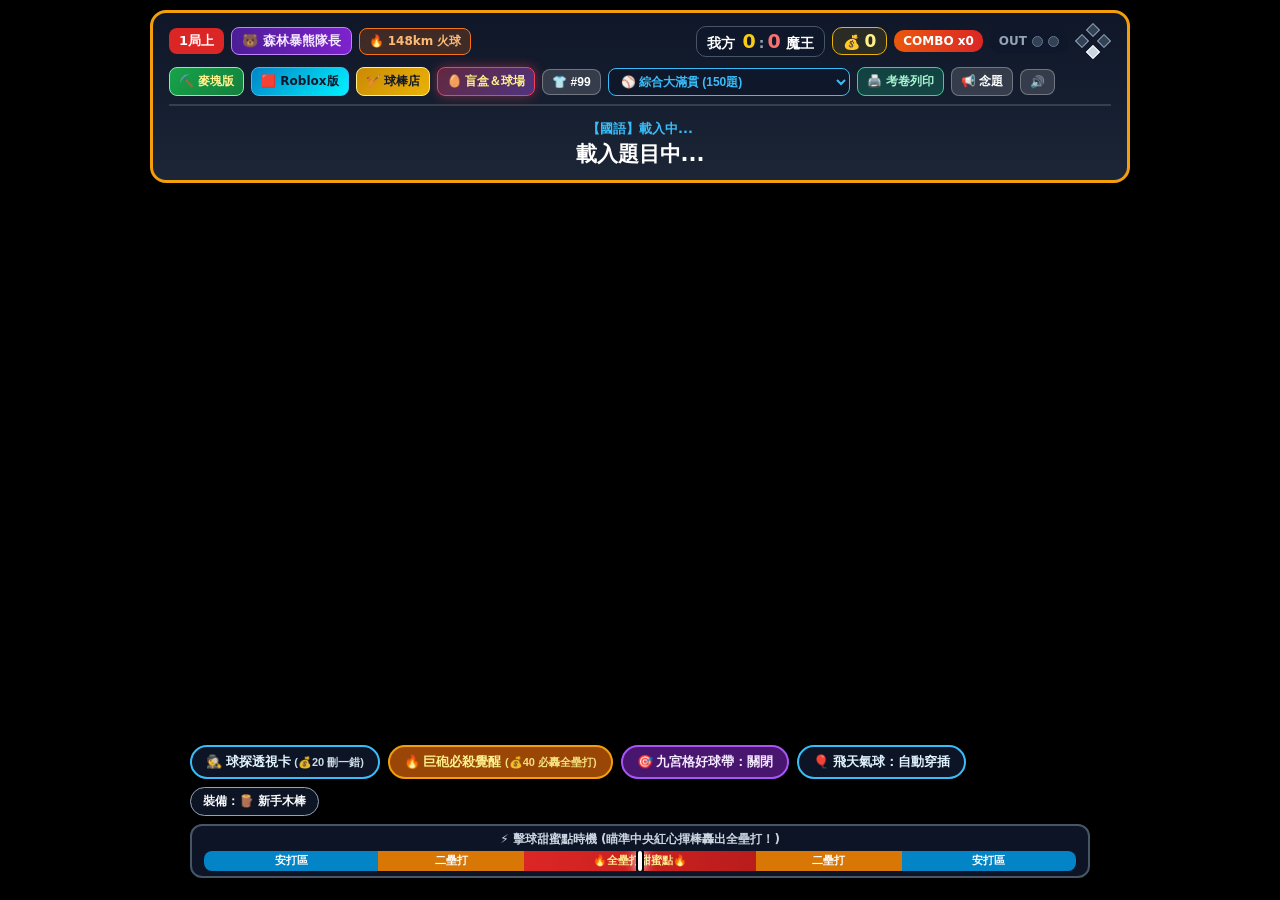
<file: index.html>
<!DOCTYPE html>
<html lang="zh-TW">
<head>
  <meta charset="UTF-8">
  <meta name="viewport" content="width=device-width, initial-scale=1.0">
  <title>國小二年級期中考：3D 實況滿貫王 5.0 傳奇魔王篇</title>
  <link rel="stylesheet" href="./css/style.css">
  <link rel="manifest" href="./manifest.json">
  <link rel="apple-touch-icon" href="./icons/icon-192.png">

  <script type="importmap">
  {
    "imports": {
      "three": "https://esm.sh/three@0.170.0",
      "canvas-confetti": "https://esm.sh/canvas-confetti@1.9.4"
    }
  }
  </script>
</head>
<body>
  <!-- 3D 棒球場渲染畫布 -->
  <div id="canvas-container"></div>

  <!-- 實況野球級：巨型大字橫幅 + Statcast 飛行距離測速儀 -->
  <div id="big-banner" class="banner-hidden">
    <div id="banner-main">💥 HOME RUN!</div>
    <div id="banner-statcast">📏 飛行距離：145 公尺 | 初速：172 km/h</div>
  </div>

  <!-- 頂部電視轉播計分板與題目看板 -->
  <div id="jumbotron-hud">
    <div class="scoreboard-top">
      <!-- 左側：局數、魔王投手資訊與球種 -->
      <div class="tv-left-group">
        <div class="inning-badge" id="hud-inning">1局上</div>
        <div class="boss-badge" id="hud-boss">🐻 森林暴熊隊長</div>
        <div class="pitch-badge" id="hud-pitch-type">🔥 148km 火球</div>
      </div>

      <!-- 中央：得分、金幣、連擊、出局燈號與鑽石壘包圖 -->
      <div class="tv-center-group">
        <div class="score-pill" id="score-pill" title="我方得分 : 魔王得分（累積 3 次出局時，魔王會趁勢攻下 2 分！）">
          我方 <b id="hud-score">0</b><span class="score-vs">:</span><b id="hud-boss-score" class="boss-score">0</b> 魔王
        </div>
        <div class="coin-pill" title="答對賺取金幣解鎖神兵球棒！">💰 <b id="hud-coins">0</b></div>
        <div class="combo-pill" id="hud-combo">COMBO x0</div>
        <div class="outs-pill">
          OUT
          <span class="out-dot" id="out-1"></span>
          <span class="out-dot" id="out-2"></span>
        </div>
        <!-- 實況野球鑽石壘包燈號 -->
        <div class="diamond-Status" title="壘上跑者狀態">
          <div class="base-icon base-2" id="ui-base-2"></div>
          <div class="base-icon base-3" id="ui-base-3"></div>
          <div class="base-icon base-1" id="ui-base-1"></div>
          <div class="base-icon base-home"></div>
        </div>
      </div>

      <!-- 右側：神兵球棒店、寵物盲盒與球場建造、球衣設定、科目/單元切換、紙本列印、錯題特訓、語音與音效 -->
      <div class="hud-controls">
        <a href="./minecraft.html" class="hud-btn btn-mc" title="切換至 3D 麥塊方塊冒險版">⛏️ 麥塊版</a>
        <a href="./roblox.html" class="hud-btn btn-roblox" title="切換至 3D Roblox 極限跑酷版">🟥 Roblox版</a>
        <button class="hud-btn btn-shop" id="btn-open-shop" title="購買與裝備傳奇球棒">🏏 球棒店</button>
        <button class="hud-btn btn-pet-build" id="btn-open-pet-build" title="抽取 3D 神獸盲盒與擴建外野摩天輪樂園">🥚 盲盒＆球場</button>
        <button class="hud-btn" id="btn-open-profile" title="自訂選手名字與球衣背號">👕 <span id="hud-jersey-badge">#99</span></button>
        <select id="select-mode" class="hud-select" title="選擇挑戰科目或單元專項特訓">
          <optgroup label="🏆 綜合與全科模式">
            <option value="all">⚾ 綜合大滿貫 (150題)</option>
            <option value="chinese">📖 康軒國語全範圍 (50題)</option>
            <option value="math">🔢 翰林數學全範圍 (50題)</option>
            <option value="life">🌱 生活課程全範圍 (50題)</option>
          </optgroup>
          <optgroup label="📖 康軒國語・題型專項">
            <option value="chi_poly">🔤 國語：多音字辨析 (10題)</option>
            <option value="chi_typo">🔍 國語：形近字與改錯 (10題)</option>
            <option value="chi_radical">🧩 國語：部首與部件 (12題)</option>
            <option value="chi_reading">📚 國語：第1~6課文意 (10題)</option>
            <option value="chi_grammar">✍️ 國語：短語量詞與句型 (8題)</option>
          </optgroup>
          <optgroup label="🔢 翰林數學・單元專項">
            <option value="math_u1">💯 數學U1：200以內的數 (12題)</option>
            <option value="math_u2">➕ 數學U2：二位數加減法 (12題)</option>
            <option value="math_u3">📏 數學U3：公分與斷尺 (10題)</option>
            <option value="math_u4">🏃 數學U4：兩步驟應用 (10題)</option>
            <option value="math_u5">📐 數學U5：平面圖形與直線 (6題)</option>
          </optgroup>
          <optgroup label="🌱 生活課程・主題專項">
            <option value="life_u1">🍁 生活U1：秋天的觀察 (13題)</option>
            <option value="life_u2">☀️ 生活U2：光與影子的遊戲 (15題)</option>
            <option value="life_u3">🏘️ 生活U3：認識社區生活 (12題)</option>
            <option value="life_u4">🛡️ 生活U4：校園安全與自理 (10題)</option>
          </optgroup>
          <optgroup label="🎯 弱點補強">
            <option value="wrong" hidden>🎯 錯題特訓營</option>
          </optgroup>
        </select>
        <button class="hud-btn btn-wrong hidden" id="btn-wrong-mode">🎯 錯題 (0)</button>
        <a href="./print-exam.html" target="_blank" class="hud-btn btn-print" title="開啟可列印 A4 期中模擬考卷產生器">🖨️ 考卷列印</a>
        <button class="hud-btn" id="btn-speak" title="朗讀題目">📢 念題</button>
        <button class="hud-btn" id="btn-mute" title="音效開關">🔊</button>
      </div>
    </div>

    <!-- 題目主幹區 -->
    <div class="question-box">
      <div id="active-buffs-bar" class="active-buffs-bar"></div>
      <div id="hud-subject">【國語】載入中...</div>
      <div id="hud-question">載入題目中...</div>
      <div id="hud-phonetic"></div>
    </div>

    <!-- Phase 2.2：外野邊線爭議・互動式斷尺視覺量測台 (數學第 3 單元自動啟動) -->
    <div id="ruler-widget-container" class="hidden"></div>

    <!-- Phase 2.3：盜壘衝刺・兩步驟跑壘連鎖解題列 (數學第 4 單元自動啟動) -->
    <div id="baserun-chain-container" class="hidden"></div>

    <!-- 生活科第 2 單元：球場光與影子互動實驗室 -->
    <div id="shadow-lab-container" class="hidden"></div>
  </div>

  <!-- Phase 2.1：好球帶九宮格投球靶心面板 (開啟九宮格模式時浮現於投手丘前方) -->
  <div id="strike-zone-overlay" class="hidden">
    <div class="sz-header">🎯 王牌九宮格好球帶（點擊正確答案靶板，投出火球擊碎它！）</div>
    <div id="strike-zone-grid" class="sz-grid"></div>
  </div>

  <!-- 底部打擊控制區：戰術技能卡 + 動態甜蜜點力量槽 + 左中右揮棒大按鍵 -->
  <div id="batting-controls">
    <!-- 戰術道具與必殺技支援列 -->
    <div class="tactical-bar">
      <div class="tactical-left-skills">
        <button class="skill-btn" id="btn-skill-5050" title="消耗 20 金幣，刪去一個錯誤球路！">
          🕵️ 球探透視卡 <span class="skill-cost">(💰20 刪一錯)</span>
        </button>
        <button class="skill-btn skill-fever" id="btn-skill-fever" title="消耗 40 金幣，本棒覺醒黃金氣場 100% 必出全壘打！">
          🔥 巨砲必殺覺醒 <span class="skill-cost">(💰40 必轟全壘打)</span>
        </button>
        <button class="skill-btn skill-grid-toggle" id="btn-toggle-pitchgrid" title="切換「經典三向揮棒」與「九宮格好球帶靶心模式」">
          🎯 九宮格好球帶：關閉
        </button>
        <button class="skill-btn skill-balloon-toggle" id="btn-toggle-balloon" title="開啟或關閉外野飛天熱氣球動態點破模式">
          🎈 飛天氣球：自動穿插
        </button>
      </div>
      <div class="equipped-bat-tag" id="hud-bat-name">裝備：🪵 新手木棒</div>
    </div>

    <!-- 擊球力量與甜蜜點瞄準條 -->
    <div class="power-bar-wrapper">
      <div class="power-bar-label">⚡ 擊球甜蜜點時機 (瞄準中央紅心揮棒轟出全壘打！)</div>
      <div class="power-bar-track">
        <div class="zone-single">安打區</div>
        <div class="zone-double">二壘打</div>
        <div class="zone-homerun">🔥全壘打甜蜜點🔥</div>
        <div class="zone-double">二壘打</div>
        <div class="zone-single">安打區</div>
        <div id="power-cursor"></div>
      </div>
    </div>

    <!-- 左、中、右外野揮棒按鈕 -->
    <div id="options-container"></div>
  </div>

  <!-- 👕 球員姓名與背號客製化彈窗 (Phase 3) -->
  <div id="profile-modal" class="modal-overlay hidden">
    <div class="modal-card">
      <h2 class="modal-title" style="color: #38bdf8;">👕 客製化球員卡與球衣背號</h2>
      <p style="color: #cbd5e1; font-size: 14px; margin-bottom: 14px;">
        設定你的名字與幸運背號，會即時印在 3D 打者球衣背後與賽後 MVP 球員卡上喔！
      </p>
      <div class="profile-form">
        <label class="profile-label">
          <span>選手姓名／暱稱：</span>
          <input type="text" id="input-player-name" class="profile-input" maxlength="8" placeholder="例如：小智、台灣巨砲">
        </label>
        <label class="profile-label">
          <span>球衣背號 (0~99)：</span>
          <input type="number" id="input-jersey-num" class="profile-input" min="0" max="99" placeholder="99">
        </label>
      </div>
      <div style="display: flex; gap: 10px; justify-content: center; margin-top: 16px;">
        <button class="action-btn" id="btn-save-profile">✅ 儲存並換上球衣</button>
        <button class="hud-btn" id="btn-close-profile" style="padding: 10px 18px;">取消</button>
      </div>
    </div>
  </div>

  <!-- 🏏 神兵球棒商店彈窗 -->
  <div id="shop-modal" class="modal-overlay hidden">
    <div class="modal-card shop-card">
      <h2 class="modal-title" style="color: #facc15;">🏏 傳奇神兵球棒商店</h2>
      <p style="color: #cbd5e1; font-size: 14px; margin-bottom: 12px;">
        目前擁有金幣：<b style="color: #facc15; font-size: 20px;" id="shop-coin-count">0</b> 💰（答對題目即可賺取金幣！）
      </p>
      <div class="shop-grid" id="shop-items-container"></div>
      <button class="action-btn" id="btn-close-shop" style="margin-top: 14px;">回到球場 ⚾</button>
    </div>
  </div>

  <!-- 單球結果與教練戰術提示彈窗 -->
  <div id="feedback-modal" class="modal-overlay hidden">
    <div class="modal-card">
      <h2 class="modal-title" id="feedback-title">💥 全壘打 HOME RUN！</h2>
      <div class="modal-msg" id="feedback-msg">打擊詳情</div>
      <button class="action-btn" id="btn-next">下一打席 ⚾ (空白鍵)</button>
    </div>
  </div>

  <!-- 賽後 MVP 選手卡結算彈窗 -->
  <div id="final-modal" class="modal-overlay hidden">
    <div class="modal-card">
      <h2 class="modal-title" style="color: #f59e0b;">🏆 期中考大聯盟 MVP 選手卡</h2>
      <p id="final-player-badge" style="color: #fef08a; font-weight: 900; font-size: 16px; margin-bottom: 4px;"></p>
      <p id="final-result" style="font-weight: 900; font-size: 20px; margin-bottom: 6px;"></p>
      <p id="final-rank-title" style="color: #38bdf8; font-weight: bold; font-size: 18px; margin-bottom: 6px;">稱號：台灣巨砲</p>
      
      <div class="mvp-stats">
        <div class="stat-item">
          <span class="stat-label">打擊率 (AVG)</span>
          <span class="stat-val" id="final-avg">.000</span>
        </div>
        <div class="stat-item">
          <span class="stat-label">全壘打 (HR)</span>
          <span class="stat-val" id="final-hr">0</span>
        </div>
        <div class="stat-item">
          <span class="stat-label">總打點 (RBI)</span>
          <span class="stat-val" id="final-score">0</span>
        </div>
      </div>

      <div id="final-wrong-summary" class="modal-msg" style="text-align: center;"></div>

      <div style="display: flex; gap: 10px; justify-content: center; flex-wrap: wrap;">
        <button class="action-btn" id="btn-restart">再打一場 🔄</button>
        <button class="action-btn btn-download-card" id="btn-download-card">📸 下載球員卡 (PNG)</button>
        <button class="action-btn btn-wrong-action hidden" id="btn-final-wrong">🎯 挑戰錯題特訓</button>
      </div>
    </div>
  </div>

  <script type="module">
    import { GameEngine } from './js/game.js';
    window.addEventListener('DOMContentLoaded', () => {
      new GameEngine();
    });
    if ('serviceWorker' in navigator) {
      window.addEventListener('load', () => {
        navigator.serviceWorker.register('./sw.js').catch(() => {});
      });
    }
  </script>
</body>
</html>
</file>
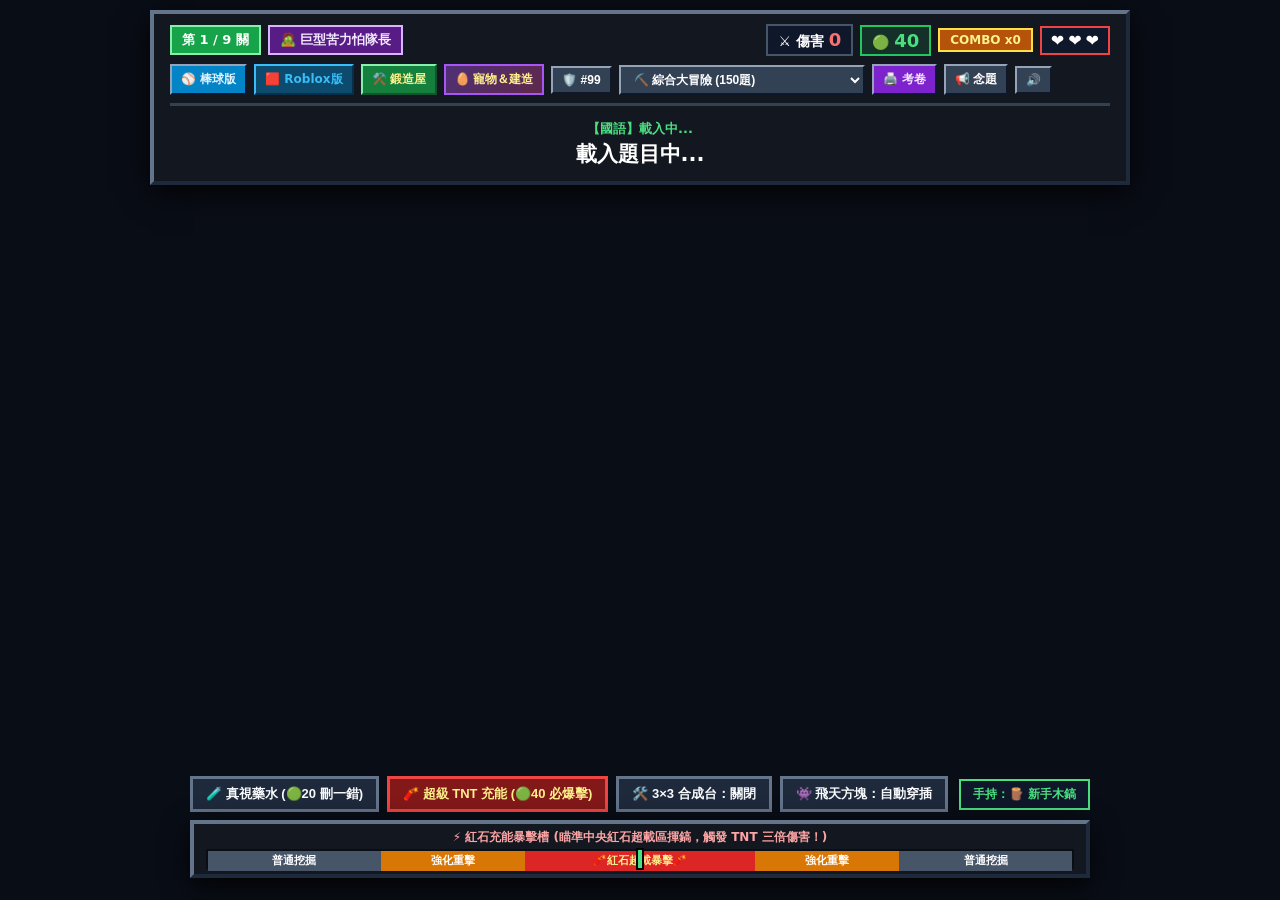
<file: minecraft.html>
<!DOCTYPE html>
<html lang="zh-TW">
<head>
  <meta charset="UTF-8">
  <meta name="viewport" content="width=device-width, initial-scale=1.0">
  <title>國小二年級期中考：3D 麥塊方塊冒險版 (Minecraft Edition)</title>
  <link rel="stylesheet" href="./css/minecraft.css">
  <link rel="manifest" href="./manifest.json">
  <link rel="apple-touch-icon" href="./icons/icon-192.png">

  <script type="importmap">
  {
    "imports": {
      "three": "https://esm.sh/three@0.170.0",
      "canvas-confetti": "https://esm.sh/canvas-confetti@1.9.4"
    }
  }
  </script>
</head>
<body>
  <!-- 3D 麥塊體素世界畫布 -->
  <div id="canvas-container"></div>

  <!-- 巨型挖礦暴擊與紅石傷害橫幅 -->
  <div id="big-banner" class="banner-hidden">
    <div id="banner-main">💎 紅石超載暴擊！</div>
    <div id="banner-statcast">⚔️ 屠龍傷害：250 點 ｜ 🟢 +40 綠寶石</div>
  </div>

  <!-- 頂部麥塊生態域魔王看板與題目區 -->
  <div id="mc-hud-top" class="mc-panel">
    <div class="mc-status-bar">
      <!-- 左側：關卡、生態域與守關魔王 -->
      <div class="mc-left-group">
        <div class="stage-badge" id="hud-stage">第 1 / 9 關</div>
        <div class="boss-badge" id="hud-boss">🧟 巨型苦力怕隊長</div>
      </div>

      <!-- 中央：屠龍總傷、綠寶石、連擊與愛心血條 -->
      <div class="mc-center-group">
        <div class="dmg-pill">⚔️ 傷害 <b id="hud-dmg">0</b></div>
        <div class="emerald-pill" title="答對賺取綠寶石鍛造傳奇神兵！">🟢 <b id="hud-emeralds">40</b></div>
        <div class="combo-pill" id="hud-combo">COMBO x0</div>
        <div class="hearts-pill" title="勇者愛心生命值（歸零時觸發不死圖騰復活！）">
          <span class="heart-icon" id="heart-1">❤️</span>
          <span class="heart-icon" id="heart-2">❤️</span>
          <span class="heart-icon" id="heart-3">❤️</span>
        </div>
      </div>

      <!-- 右側：鐵砧鍛造店、寵物盲盒與家園建造、披風設定、科目切換、切換棒球版、列印考卷、語音 -->
      <div class="mc-controls">
        <a href="./index.html" class="mc-btn btn-baseball" title="切換至 3D 實況棒球版">⚾ 棒球版</a>
        <a href="./roblox.html" class="mc-btn btn-roblox" title="切換至 3D Roblox 極限跑酷版">🟥 Roblox版</a>
        <button class="mc-btn btn-anvil" id="btn-open-shop" title="使用綠寶石鍛造傳奇十字鎬與神劍">⚒️ 鍛造屋</button>
        <button class="mc-btn btn-pet-build" id="btn-open-pet-build" title="抽取 3D 麥塊生物刷怪蛋與建造家園箭塔">🥚 寵物＆建造</button>
        <button class="mc-btn" id="btn-open-profile" title="自訂勇者名稱與披風編號">🛡️ <span id="hud-hero-badge">#99</span></button>
        <select id="select-mode" class="mc-select" title="選擇冒險科目或單元專項">
          <optgroup label="🏆 綜合與全科領域">
            <option value="all">⛏️ 綜合大冒險 (150題)</option>
            <option value="chinese">📖 康軒國語全範圍 (50題)</option>
            <option value="math">🔢 翰林數學全範圍 (50題)</option>
            <option value="life">🌱 生活課程全範圍 (50題)</option>
          </optgroup>
          <optgroup label="📖 康軒國語・題型專項">
            <option value="chi_poly">🔤 國語：多音字辨析 (10題)</option>
            <option value="chi_typo">🔍 國語：形近字與改錯 (10題)</option>
            <option value="chi_radical">🧩 國語：部首與部件 (12題)</option>
            <option value="chi_reading">📚 國語：第1~6課文意 (10題)</option>
            <option value="chi_grammar">✍️ 國語：短語量詞與句型 (8題)</option>
          </optgroup>
          <optgroup label="🔢 翰林數學・單元專項">
            <option value="math_u1">💯 數學U1：200以內的數 (12題)</option>
            <option value="math_u2">➕ 數學U2：二位數加減法 (12題)</option>
            <option value="math_u3">📏 數學U3：公分與斷尺 (10題)</option>
            <option value="math_u4">🛤️ 數學U4：兩步驟應用 (10題)</option>
            <option value="math_u5">📐 數學U5：平面圖形與直線 (6題)</option>
          </optgroup>
          <optgroup label="🌱 生活課程・主題專項">
            <option value="life_u1">🍁 生活U1：秋天的觀察 (13題)</option>
            <option value="life_u2">☀️ 生活U2：光與影子的遊戲 (15題)</option>
            <option value="life_u3">🏘️ 生活U3：認識社區生活 (12題)</option>
            <option value="life_u4">🛡️ 生活U4：校園安全與自理 (10題)</option>
          </optgroup>
          <optgroup label="🎯 弱點補強">
            <option value="wrong" hidden>🎯 錯題地牢特訓</option>
          </optgroup>
        </select>
        <button class="mc-btn btn-wrong hidden" id="btn-wrong-mode">🎯 錯題 (0)</button>
        <a href="./print-exam.html" target="_blank" class="mc-btn btn-print" title="列印 A4 紙本考卷">🖨️ 考卷</a>
        <button class="mc-btn" id="btn-speak" title="朗讀題目">📢 念題</button>
        <button class="mc-btn" id="btn-mute" title="音效開關">🔊</button>
      </div>
    </div>

    <!-- 題目主幹區 -->
    <div class="question-box">
      <div id="active-buffs-bar" class="active-buffs-bar"></div>
      <div id="hud-subject">【國語】載入中...</div>
      <div id="hud-question">載入題目中...</div>
      <div id="hud-phonetic"></div>
    </div>

    <!-- 數學第 3 單元：紅石活塞方塊量尺 -->
    <div id="ruler-widget-container" class="hidden"></div>

    <!-- 數學第 4 單元：動力鐵軌礦車兩步驟連鎖 -->
    <div id="minecart-chain-container" class="hidden"></div>

    <!-- 生活科第 2 單元：麥塊方塊日晷與光影實驗台 -->
    <div id="shadow-lab-container" class="hidden"></div>
  </div>

  <!-- 3x3 工作台合成面板 (開啟工作台模式時浮現) -->
  <div id="crafting-overlay" class="mc-panel hidden">
    <div class="craft-header">🛠️ 3×3 傳奇工作台（點擊正確的材料方塊合成必殺一擊！）</div>
    <div id="crafting-grid" class="craft-grid"></div>
  </div>

  <!-- 底部麥塊快捷列 Hotbar + 紅石充能暴擊槽 + 三座礦脈挖掘鍵 -->
  <div id="mining-controls">
    <div class="hotbar-row">
      <div class="hotbar-left">
        <button class="hotbar-btn" id="btn-skill-potion" title="消耗 20 綠寶石，將一個錯誤礦石石化為基岩！">
          🧪 真視藥水 <span>(🟢20 刪一錯)</span>
        </button>
        <button class="hotbar-btn hotbar-tnt" id="btn-skill-tnt" title="消耗 40 綠寶石，本回合必出紅石 TNT 三倍大爆擊！">
          🧨 超級 TNT 充能 <span>(🟢40 必爆擊)</span>
        </button>
        <button class="hotbar-btn hotbar-craft" id="btn-toggle-craft" title="切換「三座礦脈挖掘」與「3×3 工作台合成模式」">
          🛠️ 3×3 合成台：關閉
        </button>
        <button class="hotbar-btn hotbar-craft" id="btn-toggle-floating" title="開啟或關閉飛天附魔方塊動態砍擊模式">
          👾 飛天方塊：自動穿插
        </button>
      </div>
      <div class="equipped-tool-tag" id="hud-tool-name">手持：🪵 新手木鎬</div>
    </div>

    <!-- 紅石充能暴擊條 -->
    <div class="redstone-bar-wrapper mc-panel">
      <div class="redstone-label">⚡ 紅石充能暴擊槽 (瞄準中央紅石超載區揮鎬，觸發 TNT 三倍傷害！)</div>
      <div class="redstone-track">
        <div class="rs-normal">普通挖掘</div>
        <div class="rs-power">強化重擊</div>
        <div class="rs-crit">🧨紅石超載暴擊🧨</div>
        <div class="rs-power">強化重擊</div>
        <div class="rs-normal">普通挖掘</div>
        <div id="redstone-cursor"></div>
      </div>
    </div>

    <!-- 左、中、右三座礦脈按鈕 -->
    <div id="options-container"></div>
  </div>

  <!-- 🛡️ 勇者名稱與披風編號設定視窗 -->
  <div id="profile-modal" class="modal-overlay hidden">
    <div class="modal-card mc-panel">
      <h2 class="modal-title" style="color: #4ade80;">🛡️ 客製化麥塊勇者與披風編號</h2>
      <p style="color: #cbd5e1; font-size: 14px; margin-bottom: 14px;">
        設定你的勇者名字與幸運編號，會即時印在 3D 勇者披風背後與屠龍英雄成就卡上！（與棒球版分開獨立儲存）
      </p>
      <div class="profile-form">
        <label class="profile-label">
          <span>勇者名稱：</span>
          <input type="text" id="input-player-name" class="profile-input" maxlength="8" placeholder="例如：鑽石小勇者">
        </label>
        <label class="profile-label">
          <span>披風編號 (0~99)：</span>
          <input type="number" id="input-hero-id" class="profile-input" min="0" max="99" placeholder="99">
        </label>
      </div>
      <div style="display: flex; gap: 10px; justify-content: center; margin-top: 16px;">
        <button class="action-btn" id="btn-save-profile">✅ 儲存並披上披風</button>
        <button class="mc-btn" id="btn-close-profile" style="padding: 10px 18px;">取消</button>
      </div>
    </div>
  </div>

  <!-- ⚒️ 鐵砧神兵鍛造屋彈窗 -->
  <div id="shop-modal" class="modal-overlay hidden">
    <div class="modal-card mc-panel" style="max-width: 600px;">
      <h2 class="modal-title" style="color: #4ade80;">⚒️ 鐵砧傳奇神兵鍛造屋</h2>
      <p style="color: #cbd5e1; font-size: 14px; margin-bottom: 10px;">
        目前擁有綠寶石：<b style="color: #4ade80; font-size: 20px;" id="shop-emerald-count">0</b> 🟢（麥塊版獨立錢包，挖對礦石即可獲得！）
      </p>
      <div class="shop-grid" id="shop-items-container"></div>
      <button class="action-btn" id="btn-close-shop" style="margin-top: 14px;">回到礦區 ⛏️</button>
    </div>
  </div>

  <!-- 單題結果與村莊圖書管理員引導彈窗 -->
  <div id="feedback-modal" class="modal-overlay hidden">
    <div class="modal-card mc-panel">
      <h2 class="modal-title" id="feedback-title">💎 完美挖出鑽石！</h2>
      <div class="modal-msg" id="feedback-msg">挖掘詳情</div>
      <button class="action-btn" id="btn-next">下一座礦脈 ⛏️ (空白鍵)</button>
    </div>
  </div>

  <!-- 賽後屠龍英雄成就卡結算彈窗 -->
  <div id="final-modal" class="modal-overlay hidden">
    <div class="modal-card mc-panel">
      <h2 class="modal-title" style="color: #4ade80;">🏆 期中考麥塊屠龍英雄成就卡</h2>
      <p id="final-player-badge" style="color: #fef08a; font-weight: 900; font-size: 16px; margin-bottom: 4px;"></p>
      <p id="final-rank-title" style="color: #38bdf8; font-weight: bold; font-size: 18px; margin-bottom: 6px;"></p>

      <div class="mvp-stats">
        <div class="stat-item">
          <span class="stat-label">採礦精準率</span>
          <span class="stat-val" id="final-acc">100%</span>
        </div>
        <div class="stat-item">
          <span class="stat-label">TNT 爆擊數</span>
          <span class="stat-val" id="final-crits">0</span>
        </div>
        <div class="stat-item">
          <span class="stat-label">屠龍總傷害</span>
          <span class="stat-val" id="final-dmg">0</span>
        </div>
      </div>

      <div id="final-wrong-summary" class="modal-msg" style="text-align: center;"></div>

      <div style="display: flex; gap: 10px; justify-content: center; flex-wrap: wrap;">
        <button class="action-btn" id="btn-restart">再次展開冒險 🔄</button>
        <button class="action-btn" style="background:#0284c7;color:#fff;" id="btn-download-card">📸 下載英雄卡 (PNG)</button>
        <button class="action-btn hidden" style="background:#dc2626;color:#fff;" id="btn-final-wrong">🎯 挑戰錯題地牢</button>
      </div>
    </div>
  </div>

  <script type="module">
    import { MinecraftGameEngine } from './js/minecraftGame.js';
    window.addEventListener('DOMContentLoaded', () => {
      new MinecraftGameEngine();
    });
    if ('serviceWorker' in navigator) {
      window.addEventListener('load', () => {
        navigator.serviceWorker.register('./sw.js').catch(() => {});
      });
    }
  </script>
</body>
</html>
</file>
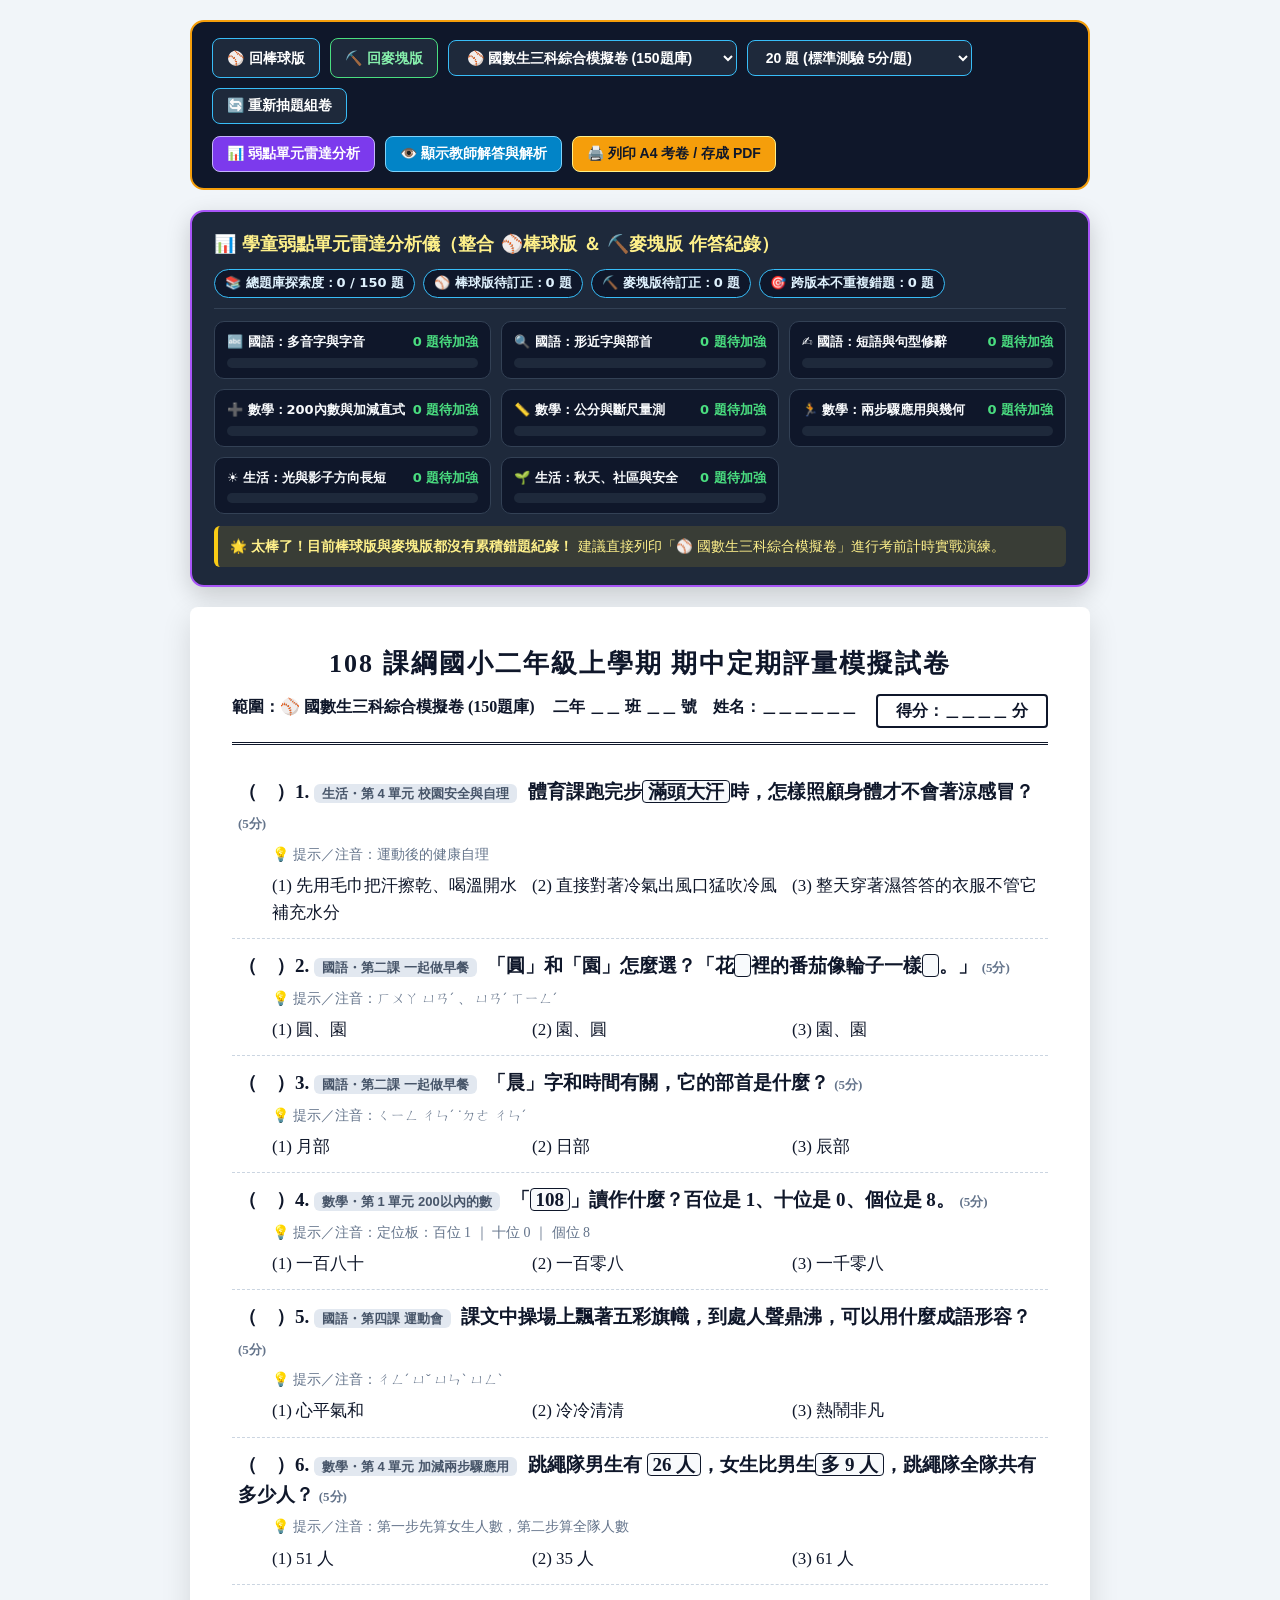
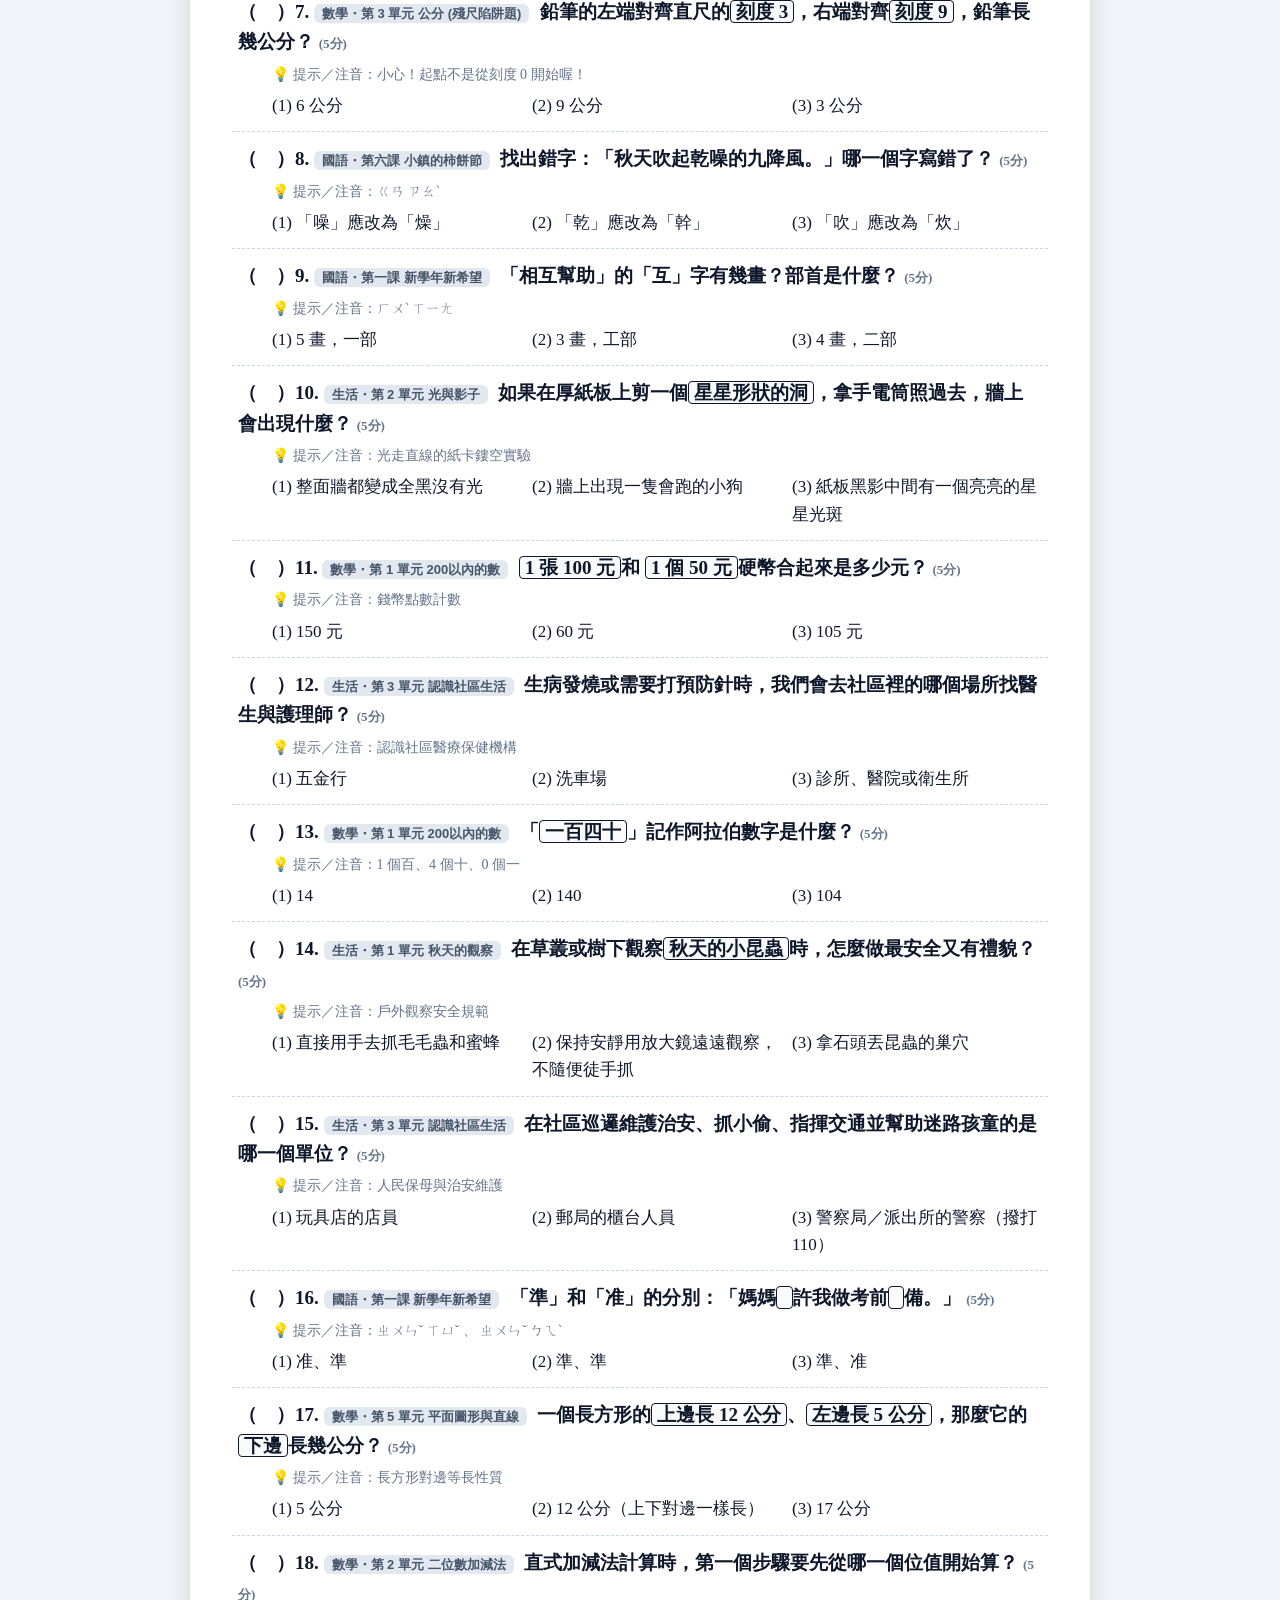
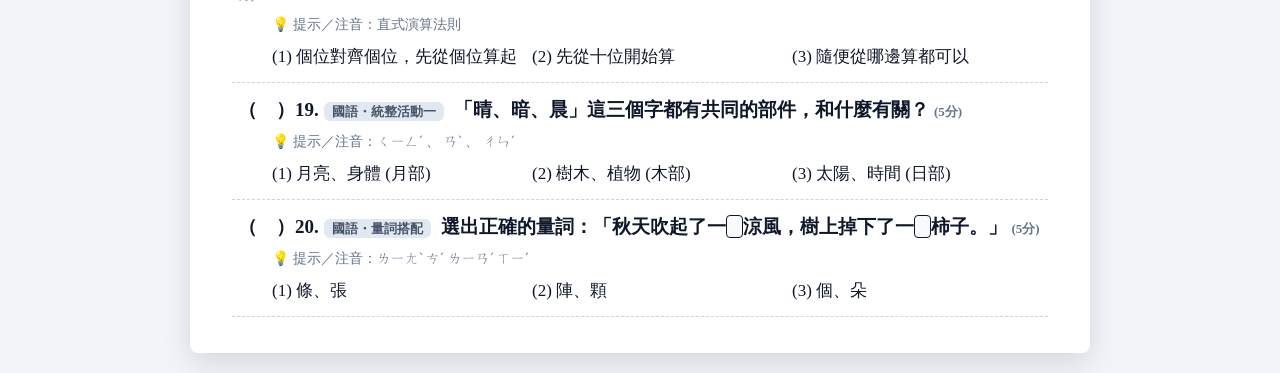
<file: print-exam.html>
<!DOCTYPE html>
<html lang="zh-TW">
<head>
  <meta charset="UTF-8">
  <meta name="viewport" content="width=device-width, initial-scale=1.0">
  <title>國小二年級期中考：A4 紙本模擬考卷動態產生器</title>
  <style>
    * { box-sizing: border-box; margin: 0; padding: 0; }
    body {
      font-family: "KaiTi", "BiauKai", "DFKai-SB", "Microsoft JhengHei", "PingFang TC", serif;
      background: #f1f5f9;
      color: #0f172a;
      line-height: 1.6;
      padding: 20px;
    }
    .toolbar {
      max-width: 900px;
      margin: 0 auto 20px;
      background: #0f172a;
      color: #fff;
      padding: 16px 20px;
      border-radius: 14px;
      border: 2px solid #f59e0b;
      display: flex;
      flex-wrap: wrap;
      gap: 12px;
      align-items: center;
      justify-content: space-between;
      font-family: system-ui, "Microsoft JhengHei", sans-serif;
    }
    .toolbar-group {
      display: flex;
      flex-wrap: wrap;
      gap: 10px;
      align-items: center;
    }
    .toolbar select, .toolbar button, .toolbar a {
      padding: 8px 14px;
      border-radius: 8px;
      font-size: 14px;
      font-weight: 800;
      cursor: pointer;
      border: 1.5px solid #38bdf8;
      background: #1e293b;
      color: #fff;
      text-decoration: none;
    }
    .toolbar button.btn-primary {
      background: #f59e0b;
      color: #0f172a;
      border-color: #fef08a;
    }
    .toolbar button.btn-toggle-ans {
      background: #0284c7;
      border-color: #7dd3fc;
    }
    .toolbar button.btn-radar {
      background: #7c3aed;
      border-color: #c4b5fd;
    }
    .radar-panel {
      max-width: 900px;
      margin: 0 auto 20px;
      background: #1e293b;
      color: #f8fafc;
      padding: 18px 22px;
      border-radius: 14px;
      border: 2px solid #a855f7;
      font-family: system-ui, "Microsoft JhengHei", sans-serif;
      box-shadow: 0 8px 24px rgba(0,0,0,0.18);
    }
    .radar-header {
      display: flex;
      justify-content: space-between;
      align-items: center;
      flex-wrap: wrap;
      gap: 10px;
      border-bottom: 1px solid #334155;
      padding-bottom: 10px;
      margin-bottom: 12px;
    }
    .radar-title {
      font-size: 18px;
      font-weight: 900;
      color: #fef08a;
    }
    .radar-summary-badges {
      display: flex;
      gap: 8px;
      flex-wrap: wrap;
      font-size: 13px;
    }
    .radar-badge {
      background: #0f172a;
      border: 1px solid #38bdf8;
      padding: 3px 10px;
      border-radius: 999px;
      color: #e0f2fe;
      font-weight: 700;
    }
    .radar-grid {
      display: grid;
      grid-template-columns: repeat(auto-fit, minmax(250px, 1fr));
      gap: 10px;
      margin-bottom: 12px;
    }
    .radar-bar-card {
      background: #0f172a;
      border: 1px solid #334155;
      border-radius: 10px;
      padding: 10px 12px;
    }
    .radar-bar-top {
      display: flex;
      justify-content: space-between;
      font-size: 13px;
      font-weight: 800;
      margin-bottom: 5px;
    }
    .radar-track {
      height: 10px;
      background: #1e293b;
      border-radius: 99px;
      overflow: hidden;
    }
    .radar-fill {
      height: 100%;
      background: linear-gradient(90deg, #f97316, #ef4444);
      border-radius: 99px;
    }
    .radar-advice {
      background: rgba(250, 204, 21, 0.12);
      border-left: 4px solid #facc15;
      padding: 10px 12px;
      border-radius: 6px;
      font-size: 13.5px;
      color: #fef08a;
      line-height: 1.5;
    }
    .exam-sheet {
      max-width: 900px;
      margin: 0 auto;
      background: #ffffff;
      padding: 36px 42px;
      border-radius: 8px;
      box-shadow: 0 10px 30px rgba(0,0,0,0.12);
    }
    .exam-header {
      border-bottom: 3px double #0f172a;
      padding-bottom: 14px;
      margin-bottom: 20px;
      text-align: center;
    }
    .exam-title {
      font-size: 26px;
      font-weight: 900;
      letter-spacing: 2px;
      margin-bottom: 10px;
    }
    .student-info {
      display: flex;
      justify-content: space-between;
      font-size: 16px;
      font-weight: bold;
      flex-wrap: wrap;
      gap: 10px;
    }
    .score-box {
      border: 2px solid #0f172a;
      padding: 2px 18px;
      border-radius: 4px;
    }
    .question-item {
      padding: 12px 6px;
      border-bottom: 1px dashed #cbd5e1;
      page-break-inside: avoid;
    }
    .q-stem {
      font-size: 19px;
      font-weight: bold;
      margin-bottom: 6px;
    }
    .q-unit-tag {
      font-size: 13px;
      color: #475569;
      background: #e2e8f0;
      padding: 2px 8px;
      border-radius: 6px;
      margin-right: 6px;
      font-family: "Microsoft JhengHei", sans-serif;
    }
    .q-phonetic {
      font-size: 14px;
      color: #64748b;
      margin-left: 34px;
      margin-bottom: 6px;
    }
    .q-options {
      display: grid;
      grid-template-columns: repeat(3, 1fr);
      gap: 10px;
      margin-left: 34px;
      font-size: 17px;
    }
    .q-ans-box {
      margin-top: 8px;
      margin-left: 34px;
      padding: 8px 12px;
      background: #fef9c3;
      border-left: 4px solid #eab308;
      font-size: 14px;
      color: #713f12;
      font-family: "Microsoft JhengHei", sans-serif;
    }
    .hidden { display: none !important; }
    .highlight-box {
      border: 1.5px solid #0f172a;
      padding: 0 5px;
      border-radius: 4px;
      background: #f8fafc;
    }
    @media print {
      body { background: #fff; padding: 0; }
      .toolbar, .radar-panel { display: none !important; }
      .exam-sheet { box-shadow: none; padding: 10px 15px; max-width: 100%; }
    }
  </style>
  <link rel="manifest" href="./manifest.json">
</head>
<body>
  <div class="toolbar">
    <div class="toolbar-group">
      <a href="./index.html">⚾ 回棒球版</a>
      <a href="./minecraft.html" style="border-color:#4ade80;color:#86efac;">⛏️ 回麥塊版</a>
      <select id="sel-subject">
        <option value="all">⚾ 國數生三科綜合模擬卷 (150題庫)</option>
        <option value="chinese">📖 康軒國語期中卷 (第1~6課 50題)</option>
        <option value="math">🔢 翰林數學期中卷 (第1~5單元 50題)</option>
        <option value="life">🌱 生活課程期中卷 (第1~4單元 50題)</option>
        <option value="chi_poly">🔤 國語專項：多音字辨析</option>
        <option value="chi_typo">🔍 國語專項：形近字與改錯</option>
        <option value="chi_radical">🧩 國語專項：部首與部件</option>
        <option value="chi_reading">📚 國語專項：課文文意理解</option>
        <option value="chi_grammar">✍️ 國語專項：短語量詞與句型</option>
        <option value="math_u1">💯 數學專項：200以內的數</option>
        <option value="math_u2">➕ 數學專項：二位數加減法</option>
        <option value="math_u3">📏 數學專項：公分與斷尺</option>
        <option value="math_u4">🏃 數學專項：兩步驟應用</option>
        <option value="math_u5">📐 數學專項：平面圖形與直線</option>
        <option value="life_u1">🍂 生活專項：秋天的觀察</option>
        <option value="life_u2">☀️ 生活專項：光與影子</option>
        <option value="life_u3">🏪 生活專項：認識社區生活</option>
        <option value="life_u4">🏫 生活專項：校園安全與自理</option>
        <option value="wrong_all">🎯 雙版本綜合錯題訂正卷 (棒球+麥塊)</option>
        <option value="wrong_baseball">🎯 棒球版錯題訂正卷</option>
        <option value="wrong_mc">🎯 麥塊版錯題訂正卷</option>
      </select>
      <select id="sel-count">
        <option value="10">10 題 (隨堂小考 10分/題)</option>
        <option value="20" selected>20 題 (標準測驗 5分/題)</option>
        <option value="25">25 題 (完整評量 4分/題)</option>
        <option value="50">50 題 (全題庫總複習 2分/題)</option>
      </select>
      <button type="button" id="btn-regenerate">🔄 重新抽題組卷</button>
    </div>
    <div class="toolbar-group">
      <button type="button" class="btn-radar" id="btn-toggle-radar">📊 弱點單元雷達分析</button>
      <button type="button" class="btn-toggle-ans" id="btn-toggle-ans">👁️ 顯示教師解答與解析</button>
      <button type="button" class="btn-primary" id="btn-print">🖨️ 列印 A4 考卷 / 存成 PDF</button>
    </div>
  </div>

  <!-- 📊 學童弱點單元雷達分析面板 (讀取棒球版與麥塊版雙存檔) -->
  <div id="weakness-radar-panel" class="radar-panel">
    <div class="radar-header">
      <div class="radar-title">📊 學童弱點單元雷達分析儀（整合 ⚾棒球版 ＆ ⛏️麥塊版 作答紀錄）</div>
      <div class="radar-summary-badges" id="radar-badges"></div>
    </div>
    <div class="radar-grid" id="radar-bars-container"></div>
    <div class="radar-advice" id="radar-advice-box"></div>
  </div>

  <div class="exam-sheet">
    <div class="exam-header">
      <div class="exam-title" id="sheet-title">108 課綱國小二年級上學期 期中定期評量模擬試卷</div>
      <div class="student-info">
        <span>範圍：<b id="sheet-scope">康軒國語 + 翰林數學 + 生活課程</b></span>
        <span>二年 ＿＿ 班 ＿＿ 號　姓名：＿＿＿＿＿＿</span>
        <span class="score-box">得分：＿＿＿＿ 分</span>
      </div>
    </div>
    <div id="questions-list"></div>
  </div>

  <script type="module">
    import { getQuestionsByFilter, shuffleArray, QUESTION_MAP, ALL_QUESTIONS } from './js/curriculum.js';

    let showAnswers = false;
    let currentPaper = [];

    function escapeHTML(str) {
      return String(str).replace(/&/g, '&amp;').replace(/</g, '&lt;').replace(/>/g, '&gt;');
    }

    function formatStem(str) {
      return escapeHTML(str).replace(/\[([^\]]+)\]/g, '<span class="highlight-box">$1</span>');
    }

    function renderWeaknessRadar() {
      const badgesEl = document.getElementById('radar-badges');
      const barsEl = document.getElementById('radar-bars-container');
      const adviceEl = document.getElementById('radar-advice-box');
      if (!badgesEl || !barsEl || !adviceEl) return;

      let baseballWrongIds = [];
      let mcWrongIds = [];
      let baseballSeenIds = [];
      let mcSeenIds = [];

      try {
        baseballWrongIds = JSON.parse(localStorage.getItem('g2_baseball_wrong_ids') || '[]');
        mcWrongIds = JSON.parse(localStorage.getItem('g2_mc_wrong_ids') || '[]');
        baseballSeenIds = JSON.parse(localStorage.getItem('g2_baseball_seen_ids') || '[]');
        mcSeenIds = JSON.parse(localStorage.getItem('g2_mc_seen_ids') || '[]');
      } catch {
        // 忽略無痕讀取限制
      }

      const combinedSeenCount = new Set([...baseballSeenIds, ...mcSeenIds]).size;
      const combinedWrongSet = new Set([...baseballWrongIds, ...mcWrongIds]);
      const wrongQuestions = Array.from(combinedWrongSet).map(id => QUESTION_MAP.get(id)).filter(Boolean);

      badgesEl.innerHTML = `
        <span class="radar-badge">📚 總題庫探索度：${combinedSeenCount} / ${ALL_QUESTIONS.length} 題</span>
        <span class="radar-badge">⚾ 棒球版待訂正：${baseballWrongIds.length} 題</span>
        <span class="radar-badge">⛏️ 麥塊版待訂正：${mcWrongIds.length} 題</span>
        <span class="radar-badge">🎯 跨版本不重複錯題：${wrongQuestions.length} 題</span>
      `;

      // 分組統計 8 大核心觀念區段
      const buckets = [
        { key: 'chi_poly', label: '🔤 國語：多音字與字音', filterMode: 'chi_poly', count: 0, tip: '重點複習「著（ㄓㄠˊ涼／ㄓㄜ˙）、假（ㄐㄧㄚˇ／ㄐㄧㄚˋ）、轉（ㄓㄨㄢˇ／ㄓㄨㄢˋ）、背（ㄅㄟ／ㄅㄟˋ）」，搭配情境造詞記憶。' },
        { key: 'chi_typo', label: '🔍 國語：形近字與部首', filterMode: 'chi_typo', count: 0, tip: '重點比對「竹籃／藍天、柿餅／市場、准許／準備、圓圈／果園」，以及「舜（舛部）、巷（己部）」部首。' },
        { key: 'chi_gram', label: '✍️ 國語：短語與句型修辭', filterMode: 'chi_grammar', count: 0, tip: '加強「一（陣陣）秋風（量詞疊字）」與「先…再…、除了…還…、一…就…」因果與順序句型。' },
        { key: 'math_u1_u2', label: '➕ 數學：200內數與加減直式', filterMode: 'math_u2', count: 0, tip: '提醒孩子十位借 1 要退位減 1，驗算時「被減數 ＝ 差 ＋ 減數」不要把大數加錯邊。' },
        { key: 'math_u3', label: '📏 數學：公分與斷尺量測', filterMode: 'math_u3', count: 0, tip: '熟記斷尺口訣：「終點刻度 － 起點刻度 ＝ 實際長度」，或直接數中間跳了幾大格！' },
        { key: 'math_u4_u5', label: '🏃 數學：兩步驟應用與幾何', filterMode: 'math_u4', count: 0, tip: '兩步驟題先算出「中間總數或剩餘數」，再算第二步；幾何注意正方形「四邊等長＋四角直角」。' },
        { key: 'life_u2', label: '☀️ 生活：光與影子方向長短', filterMode: 'life_u2', count: 0, tip: '熟記「影子永遠在太陽相反方向」、「中午 12 點太陽最高影子最短」、「光源越近影子越大」。' },
        { key: 'life_other', label: '🌱 生活：秋天、社區與安全', filterMode: 'life', count: 0, tip: '區分「110 警察局／119 消防救護」，火災濃煙「壓低身體掩口鼻」，地震「趴下、掩護、穩住」。' }
      ];

      wrongQuestions.forEach(q => {
        const numId = parseInt(q.id.split('_')[1], 10);
        if (q.subject === '國語') {
          if (numId >= 1 && numId <= 10) buckets[0].count++;
          else if (numId >= 11 && numId <= 32) buckets[1].count++;
          else buckets[2].count++;
        } else if (q.subject === '數學') {
          if (q.unit.includes('第 1 單元') || q.unit.includes('第 2 單元')) buckets[3].count++;
          else if (q.unit.includes('第 3 單元')) buckets[4].count++;
          else buckets[5].count++;
        } else if (q.subject === '生活') {
          if (q.unit.includes('光與影子')) buckets[6].count++;
          else buckets[7].count++;
        }
      });

      const maxErr = Math.max(3, ...buckets.map(b => b.count));
      barsEl.innerHTML = buckets.map(b => {
        const pct = Math.min(100, Math.round((b.count / maxErr) * 100));
        return `
          <div class="radar-bar-card" style="cursor:pointer;" data-filter="${b.filterMode}" title="點擊立即切換為此單元專項試卷">
            <div class="radar-bar-top">
              <span>${b.label}</span>
              <span style="color:${b.count > 0 ? '#f87171' : '#4ade80'};">${b.count} 題待加強</span>
            </div>
            <div class="radar-track">
              <div class="radar-fill" style="width:${pct}%;"></div>
            </div>
          </div>
        `;
      }).join('');

      barsEl.querySelectorAll('.radar-bar-card').forEach(card => {
        card.onclick = () => {
          const targetMode = card.dataset.filter;
          const sel = document.getElementById('sel-subject');
          if (sel && targetMode) {
            sel.value = targetMode;
            buildExamPaper();
          }
        };
      });

      const sortedWeak = [...buckets].filter(b => b.count > 0).sort((a, b) => b.count - a.count);
      if (sortedWeak.length === 0) {
        adviceEl.innerHTML = `🌟 <b>太棒了！目前棒球版與麥塊版都沒有累積錯題紀錄！</b> 建議直接列印「⚾ 國數生三科綜合模擬卷」進行考前計時實戰演練。`;
      } else {
        const topWeak = sortedWeak[0];
        adviceEl.innerHTML = `
          🧭 <b>AI 診斷頭號弱點：【${topWeak.label}】（累積 ${topWeak.count} 題）</b><br>
          💡 <b>陪讀引導建議</b>：${topWeak.tip}
        `;
      }
    }

    function buildExamPaper() {
      const mode = document.getElementById('sel-subject').value;
      const count = parseInt(document.getElementById('sel-count').value, 10);
      const scopeLabel = document.getElementById('sel-subject').selectedOptions[0].textContent;
      document.getElementById('sheet-scope').textContent = scopeLabel;

      let pool = [];
      if (mode === 'wrong_baseball' || mode === 'wrong_mc' || mode === 'wrong_all') {
        try {
          const bIds = JSON.parse(localStorage.getItem('g2_baseball_wrong_ids') || '[]');
          const mIds = JSON.parse(localStorage.getItem('g2_mc_wrong_ids') || '[]');
          const targetIds = mode === 'wrong_all'
            ? Array.from(new Set([...bIds, ...mIds]))
            : (mode === 'wrong_mc' ? mIds : bIds);
          pool = targetIds.map(id => QUESTION_MAP.get(id)).filter(Boolean);
        } catch {
          pool = [];
        }
        if (pool.length === 0) {
          alert('目前所選的錯題庫沒有錯題紀錄喔！已自動為您載入三科綜合模擬題庫。');
          pool = getQuestionsByFilter('all');
        }
      } else {
        pool = getQuestionsByFilter(mode);
      }

      currentPaper = shuffleArray(pool).slice(0, Math.min(count, pool.length)).map(q => ({
        ...q,
        options: shuffleArray(q.options)
      }));

      renderPaper();
      renderWeaknessRadar();
    }

    function renderPaper() {
      const listEl = document.getElementById('questions-list');
      const n = Math.max(1, currentPaper.length);
      const basePts = Math.floor(100 / n);
      const remainder = 100 - basePts * n;
      listEl.innerHTML = '';

      currentPaper.forEach((q, idx) => {
        const correctIdx = q.options.findIndex(o => o.isCorrect);
        const ansNum = correctIdx + 1;
        const correctOpt = q.options[correctIdx];
        const ansDisplay = showAnswers ? `<b style="color:#dc2626;">${ansNum}</b>` : '　';
        const pts = idx < remainder ? basePts + 1 : basePts;

        const item = document.createElement('div');
        item.className = 'question-item';
        item.innerHTML = `
          <div class="q-stem">
            （${ansDisplay}）${idx + 1}. <span class="q-unit-tag">${escapeHTML(q.subject)}・${escapeHTML(q.unit)}</span>
            ${formatStem(q.question)} <span style="font-size:13px;color:#64748b;">(${pts}分)</span>
          </div>
          ${q.phonetic ? `<div class="q-phonetic">💡 提示／注音：${escapeHTML(q.phonetic)}</div>` : ''}
          <div class="q-options">
            ${q.options.map((opt, i) => `<div>(${i + 1}) ${escapeHTML(opt.text)}</div>`).join('')}
          </div>
          <div class="q-ans-box ${showAnswers ? '' : 'hidden'}">
            ✅ <b>標準答案：(${ansNum}) ${escapeHTML(correctOpt?.text || '')}</b><br>
            🧭 <b>家長／教師引導解析</b>：${escapeHTML(q.hint)}
          </div>
        `;
        listEl.appendChild(item);
      });
    }

    document.getElementById('btn-regenerate').onclick = buildExamPaper;
    document.getElementById('sel-subject').onchange = buildExamPaper;
    document.getElementById('sel-count').onchange = buildExamPaper;

    document.getElementById('btn-toggle-radar').onclick = () => {
      document.getElementById('weakness-radar-panel').classList.toggle('hidden');
    };

    document.getElementById('btn-toggle-ans').onclick = (e) => {
      showAnswers = !showAnswers;
      e.target.textContent = showAnswers ? '🙈 隱藏解答（切換學生作答卷）' : '👁️ 顯示教師解答與解析';
      renderPaper();
    };

    document.getElementById('btn-print').onclick = () => window.print();

    buildExamPaper();

    if ('serviceWorker' in navigator) {
      window.addEventListener('load', () => {
        navigator.serviceWorker.register('./sw.js').catch(() => {});
      });
    }
  </script>
</body>
</html>
</file>
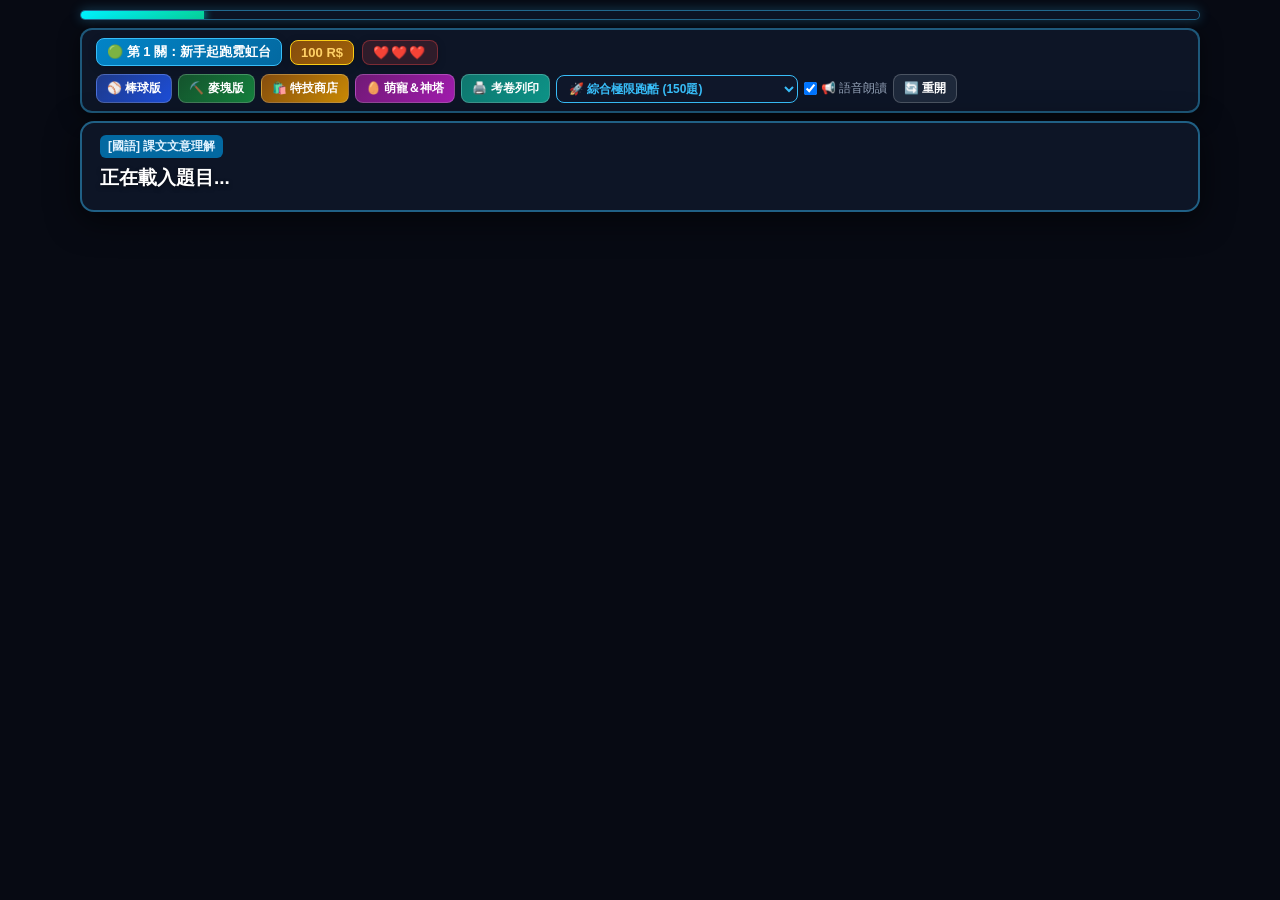
<file: roblox.html>
<!DOCTYPE html>
<html lang="zh-TW">
<head>
  <meta charset="UTF-8">
  <meta name="viewport" content="width=device-width, initial-scale=1.0">
  <title>國小二年級期中考：3D Roblox 極限跑酷障礙闖關版 (Roblox Obby Edition)</title>
  <link rel="stylesheet" href="./css/style.css">
  <link rel="stylesheet" href="./css/roblox.css">
  <link rel="manifest" href="./manifest.json">
  <link rel="apple-touch-icon" href="./icons/icon-192.png">

  <script type="importmap">
  {
    "imports": {
      "three": "https://esm.sh/three@0.170.0",
      "canvas-confetti": "https://esm.sh/canvas-confetti@1.9.4"
    }
  }
  </script>
</head>
<body>
  <!-- 3D 跑酷畫布容器 -->
  <div id="canvas-container"></div>

  <!-- 頂部 HUD 與 Checkpoint 進度條 -->
  <div id="roblox-hud-top">
    <!-- Checkpoint 進度條 -->
    <div class="checkpoint-bar-wrap">
      <div class="checkpoint-progress-fill" id="checkpoint-progress-fill"></div>
    </div>

    <!-- 狀態條 -->
    <div class="roblox-status-bar">
      <!-- 左側：關卡進度與貨幣 -->
      <div class="roblox-pill-group">
        <div class="roblox-badge stage-badge" id="hud-stage-text">🟢 第 1 關：新手起跑霓虹台</div>
        <div class="roblox-badge robux-badge" id="hud-robux-count">100 R$</div>
        <div class="roblox-badge hearts-badge" id="hud-hearts-container">❤️❤️❤️</div>
        <div class="combo-badge-active hidden" id="hud-combo-badge">🔥 COMBO x0</div>
      </div>

      <!-- 右側：切換其他遊戲版本與功能面板 -->
      <div class="roblox-controls">
        <a href="./index.html" class="roblox-nav-btn btn-baseball" title="切換至 3D 實況棒球版">⚾ 棒球版</a>
        <a href="./minecraft.html" class="roblox-nav-btn btn-minecraft" title="切換至 3D 麥塊方塊版">⛏️ 麥塊版</a>
        <button type="button" class="roblox-nav-btn btn-shop" id="btn-open-gear-shop" title="購買跑酷特技齒輪">🛍️ 特技商店</button>
        <button type="button" class="roblox-nav-btn btn-pet" id="btn-open-pet-build" title="抽取 3D 隨身神獸與擴建神塔">🥚 萌寵＆神塔</button>
        <a href="./print-exam.html" target="_blank" class="roblox-nav-btn btn-print" title="列印 A4 紙本期中考卷">🖨️ 考卷列印</a>

        <!-- 單元科目選擇 -->
        <select id="unit-filter-select" class="roblox-select" title="選擇複習科目或單元">
          <optgroup label="🏆 綜合與全科領域">
            <option value="all">🚀 綜合極限跑酷 (150題)</option>
            <option value="chinese">📖 康軒國語全範圍 (50題)</option>
            <option value="math">🔢 翰林數學全範圍 (50題)</option>
            <option value="life">🌱 生活課程全範圍 (50題)</option>
          </optgroup>
          <optgroup label="📖 康軒國語・題型專項">
            <option value="chi_poly">🔤 國語：多音字辨析 (10題)</option>
            <option value="chi_typo">🔍 國語：形近字與改錯 (10題)</option>
            <option value="chi_radical">🧩 國語：部首與部件 (12題)</option>
            <option value="chi_reading">📚 國語：第1~6課文意 (10題)</option>
            <option value="chi_grammar">✍️ 國語：短語量詞與句型 (8題)</option>
          </optgroup>
          <optgroup label="🔢 翰林數學・單元專項">
            <option value="math_u1">💯 數學U1：200以內的數 (12題)</option>
            <option value="math_u2">➕ 數學U2：二位數加減法 (12題)</option>
            <option value="math_u3">📏 數學U3：公分與斷尺 (10題)</option>
            <option value="math_u4">🛤️ 數學U4：兩步驟應用 (10題)</option>
            <option value="math_u5">📐 數學U5：平面圖形與直線 (6題)</option>
          </optgroup>
          <optgroup label="🌱 生活課程・主題專項">
            <option value="life_u1">🍁 生活U1：秋天的觀察 (13題)</option>
            <option value="life_u2">☀️ 生活U2：光與影子的遊戲 (15題)</option>
            <option value="life_u3">🏘️ 生活U3：認識社區生活 (12題)</option>
            <option value="life_u4">🛡️ 生活U4：校園安全與自理 (10題)</option>
          </optgroup>
          <optgroup label="🎯 弱點特訓">
            <option value="mistakes">🎯 錯題專項跑酷衝刺</option>
          </optgroup>
        </select>

        <label style="display: inline-flex; align-items: center; gap: 4px; font-size: 12px; color: #94a3b8; cursor: pointer;">
          <input type="checkbox" id="toggle-tts" checked> 📢 語音朗讀
        </label>
        <button type="button" class="roblox-nav-btn" id="btn-restart-game" title="重新開始">🔄 重開</button>
      </div>
    </div>

    <!-- 中央題目卡片 -->
    <div class="roblox-question-card">
      <div class="q-category-row">
        <span class="category-badge" id="q-category-badge">[國語] 課文文意理解</span>
      </div>
      <div class="q-text-content" id="q-text">正在載入題目...</div>

      <!-- 學科專屬互動機關 (斷尺、兩步驟、光影) -->
      <div id="special-mode-container" class="hidden"></div>
    </div>
  </div>

  <!-- 底部三選一選項按鈕區 -->
  <div id="roblox-controls-bottom">
    <div class="options-grid" id="options-container">
      <!-- 由 JS 動態注入三選一按鈕 -->
    </div>
  </div>

  <!-- PWA Service Worker 註冊與遊戲引擎主程式啟動 -->
  <script type="module">
    import { RobloxGameEngine } from './js/robloxGame.js';

    function initGame() {
      if (window.gameEngine) return;
      try {
        window.gameEngine = new RobloxGameEngine();
      } catch (err) {
        console.error('Roblox 遊戲引擎啟動異常:', err);
      }
    }

    if (document.readyState === 'loading') {
      window.addEventListener('DOMContentLoaded', initGame);
    } else {
      initGame();
    }

    if ('serviceWorker' in navigator) {
      window.addEventListener('load', () => {
        navigator.serviceWorker.register('./sw.js').catch(() => {});
      });
    }
  </script>
</body>
</html>
</file>
<file: css/style.css>
* {
  box-sizing: border-box;
  margin: 0;
  padding: 0;
  user-select: none;
  -webkit-user-select: none;
}

body, html {
  width: 100%;
  height: 100%;
  overflow: hidden;
  font-family: system-ui, -apple-system, "Segoe UI", Roboto, "PingFang TC", "Microsoft JhengHei", sans-serif;
  background-color: #000;
}

#canvas-container {
  position: absolute;
  top: 0;
  left: 0;
  width: 100%;
  height: 100%;
  z-index: 1;
}

@keyframes shakeAnim {
  0% { transform: translate(0, 0) rotate(0deg); }
  20% { transform: translate(-10px, 7px) rotate(-1.2deg); }
  40% { transform: translate(10px, -7px) rotate(1.2deg); }
  60% { transform: translate(-7px, 5px) rotate(0deg); }
  80% { transform: translate(7px, -5px) rotate(0.6deg); }
  100% { transform: translate(0, 0) rotate(0deg); }
}

.screen-shake {
  animation: shakeAnim 0.38s ease-in-out;
}

/* ================= 巨型全壘打轉播橫幅 + Statcast ================= */
#big-banner {
  position: absolute;
  top: 40%;
  left: 50%;
  transform: translate(-50%, -50%) scale(1);
  z-index: 40;
  text-align: center;
  pointer-events: none;
  transition: all 0.28s cubic-bezier(0.175, 0.885, 0.32, 1.275);
}

#banner-main {
  font-size: 54px;
  font-weight: 900;
  color: #fef08a;
  text-shadow: 0 0 25px #ef4444, 0 6px 0 #991b1b, 0 12px 30px rgba(0,0,0,0.9);
  letter-spacing: 2px;
  white-space: nowrap;
}

#banner-statcast {
  display: inline-block;
  margin-top: 8px;
  background: rgba(15, 23, 42, 0.92);
  border: 2px solid #38bdf8;
  color: #38bdf8;
  font-size: 18px;
  font-weight: 800;
  padding: 5px 16px;
  border-radius: 20px;
  box-shadow: 0 6px 20px rgba(0,0,0,0.6);
}

#big-banner.banner-hidden {
  opacity: 0;
  transform: translate(-50%, -50%) scale(0.2);
}

/* ================= 頂部實況轉播計分板 ================= */
#jumbotron-hud {
  position: absolute;
  top: 10px;
  left: 50%;
  transform: translateX(-50%);
  width: 96%;
  max-width: 980px;
  background: linear-gradient(180deg, rgba(15, 23, 42, 0.96), rgba(30, 41, 59, 0.92));
  border: 3px solid #f59e0b;
  border-radius: 16px;
  box-shadow: 0 10px 35px rgba(0, 0, 0, 0.7);
  padding: 10px 16px;
  z-index: 10;
  color: #fff;
}

.scoreboard-top {
  display: flex;
  justify-content: space-between;
  align-items: center;
  flex-wrap: wrap;
  gap: 8px;
  border-bottom: 2px solid rgba(255, 255, 255, 0.14);
  padding-bottom: 8px;
  margin-bottom: 8px;
}

.tv-left-group, .tv-center-group, .hud-controls {
  display: flex;
  align-items: center;
  gap: 7px;
}

.inning-badge {
  background: #dc2626;
  color: #fff;
  padding: 4px 10px;
  border-radius: 8px;
  font-weight: 900;
  font-size: 13px;
}

.boss-badge {
  background: linear-gradient(90deg, #4c1d95, #7e22ce);
  border: 1.5px solid #c084fc;
  color: #f3e8ff;
  padding: 4px 10px;
  border-radius: 8px;
  font-weight: 800;
  font-size: 13px;
}

.pitch-badge {
  background: rgba(249, 115, 22, 0.2);
  border: 1px solid #f97316;
  color: #fdba74;
  padding: 4px 9px;
  border-radius: 8px;
  font-weight: 700;
  font-size: 12px;
}

.score-pill, .coin-pill {
  background: #0f172a;
  border: 1.5px solid #475569;
  padding: 3px 10px;
  border-radius: 10px;
  font-weight: 800;
  font-size: 14px;
}

.score-pill b {
  color: #facc15;
  font-size: 19px;
  margin-left: 3px;
}

.score-pill .score-vs {
  color: #94a3b8;
  margin: 0 3px;
}

.score-pill b.boss-score {
  color: #f87171;
  margin-left: 0;
}

.score-pill.behind {
  border-color: #ef4444;
  animation: score-behind-pulse 1.1s ease-in-out infinite;
}

@keyframes score-behind-pulse {
  0%, 100% { box-shadow: 0 0 0 rgba(239, 68, 68, 0); }
  50% { box-shadow: 0 0 14px rgba(239, 68, 68, 0.85); }
}

.coin-pill {
  border-color: #eab308;
  background: rgba(234, 179, 8, 0.12);
}

.coin-pill b {
  color: #fef08a;
  font-size: 17px;
}

.combo-pill {
  background: linear-gradient(90deg, #ea580c, #dc2626);
  color: #fff;
  padding: 4px 9px;
  border-radius: 10px;
  font-weight: 900;
  font-size: 12px;
}

.outs-pill {
  display: flex;
  align-items: center;
  gap: 5px;
  background: #0f172a;
  padding: 5px 9px;
  border-radius: 10px;
  font-size: 12px;
  font-weight: 900;
  color: #94a3b8;
}

.out-dot {
  width: 11px;
  height: 11px;
  border-radius: 50%;
  background: #334155;
  border: 1px solid #64748b;
}

.out-dot.active {
  background: #ef4444;
  box-shadow: 0 0 8px #ef4444;
  border-color: #fca5a5;
}

.diamond-Status {
  position: relative;
  width: 36px;
  height: 36px;
}

.base-icon {
  position: absolute;
  width: 10px;
  height: 10px;
  background: #334155;
  border: 1.5px solid #94a3b8;
  transform: rotate(45deg);
  transition: all 0.2s;
}

.base-icon.active {
  background: #facc15;
  border-color: #fef08a;
  box-shadow: 0 0 10px #facc15;
}

.base-2 { top: 2px; left: 13px; }
.base-3 { top: 13px; left: 2px; }
.base-1 { top: 13px; left: 24px; }
.base-home {
  bottom: 2px;
  left: 13px;
  background: #cbd5e1;
  border-color: #fff;
}

.hud-select {
  background: #0f172a;
  border: 1.5px solid #38bdf8;
  color: #38bdf8;
  padding: 5px 8px;
  border-radius: 8px;
  cursor: pointer;
  font-size: 12px;
  font-weight: bold;
  outline: none;
}

.hud-btn {
  background: rgba(255, 255, 255, 0.14);
  border: 1px solid rgba(255, 255, 255, 0.3);
  color: #fff;
  padding: 5px 9px;
  border-radius: 8px;
  cursor: pointer;
  font-size: 12px;
  font-weight: bold;
}

.hud-btn:hover {
  background: rgba(255, 255, 255, 0.28);
}

.btn-shop {
  background: linear-gradient(135deg, #ca8a04, #eab308);
  color: #0f172a;
  border-color: #fef08a;
  font-weight: 900;
}

.btn-shop:hover {
  background: #facc15;
}

.btn-mc {
  background: linear-gradient(135deg, #15803d, #16a34a);
  color: #fff;
  border-color: #86efac;
  text-decoration: none;
}

.btn-roblox {
  background: linear-gradient(135deg, #0284c7, #00f2fe);
  color: #0f172a;
  border-color: #38bdf8;
  font-weight: 900;
  text-decoration: none;
}

.btn-wrong {
  background: #dc2626;
  border-color: #fca5a5;
  animation: pulseBtn 1.5s infinite;
}

.hidden {
  display: none !important;
}

@keyframes pulseBtn {
  0%, 100% { transform: scale(1); }
  50% { transform: scale(1.06); }
}

.question-box {
  text-align: center;
}

#hud-subject {
  font-size: 13px;
  color: #38bdf8;
  font-weight: bold;
  margin-bottom: 2px;
}

#hud-question {
  font-size: 21px;
  font-weight: 800;
  color: #ffffff;
  line-height: 1.35;
}

.highlight-char {
  color: #fde047;
  background: rgba(234, 179, 8, 0.25);
  border: 2px solid #eab308;
  padding: 0 6px;
  border-radius: 6px;
  margin: 0 2px;
}

#hud-phonetic {
  font-size: 13px;
  color: #fcd34d;
  margin-top: 2px;
}

/* ================= 底部戰術技能 + 力量槽 + 打擊按鈕 ================= */
#batting-controls {
  position: absolute;
  bottom: 14px;
  left: 50%;
  transform: translateX(-50%);
  width: 95%;
  max-width: 900px;
  z-index: 10;
  display: flex;
  flex-direction: column;
  gap: 8px;
}

.tactical-bar {
  display: flex;
  justify-content: space-between;
  align-items: center;
  gap: 8px;
  flex-wrap: wrap;
}

.skill-btn {
  background: rgba(15, 23, 42, 0.9);
  border: 2px solid #38bdf8;
  color: #e0f2fe;
  padding: 6px 14px;
  border-radius: 20px;
  font-size: 13px;
  font-weight: 800;
  cursor: pointer;
  transition: all 0.15s;
}

.skill-btn:hover:not(:disabled) {
  transform: translateY(-2px);
  background: #0284c7;
  color: #fff;
}

.skill-btn:disabled {
  opacity: 0.45;
  cursor: not-allowed;
}

.skill-fever {
  border-color: #f59e0b;
  color: #fef08a;
  background: rgba(180, 83, 9, 0.85);
}

.skill-fever:hover:not(:disabled) {
  background: #d97706;
}

.skill-fever.active-fever {
  background: linear-gradient(90deg, #dc2626, #f59e0b);
  box-shadow: 0 0 18px #facc15;
  animation: pulseBtn 0.8s infinite;
}

.skill-cost {
  font-size: 11px;
  opacity: 0.9;
}

.equipped-bat-tag {
  background: rgba(15, 23, 42, 0.88);
  border: 1.5px solid #94a3b8;
  color: #f8fafc;
  padding: 5px 12px;
  border-radius: 16px;
  font-size: 12px;
  font-weight: bold;
}

.power-bar-wrapper {
  background: rgba(15, 23, 42, 0.9);
  border: 2px solid #475569;
  border-radius: 12px;
  padding: 5px 12px;
}

.power-bar-label {
  font-size: 12px;
  color: #cbd5e1;
  text-align: center;
  margin-bottom: 3px;
  font-weight: bold;
}

.power-bar-track {
  position: relative;
  height: 20px;
  border-radius: 8px;
  overflow: hidden;
  display: grid;
  grid-template-columns: 1.2fr 1fr 1.6fr 1fr 1.2fr;
  font-size: 11px;
  font-weight: 900;
  color: #fff;
  text-align: center;
  line-height: 20px;
}

.zone-single { background: #0284c7; }
.zone-double { background: #d97706; }
.zone-homerun {
  background: linear-gradient(90deg, #dc2626, #b91c1c);
  color: #fef08a;
}

#power-cursor {
  position: absolute;
  top: -2px;
  bottom: -2px;
  left: 50%;
  width: 8px;
  background: #ffffff;
  border: 2px solid #000;
  border-radius: 4px;
  box-shadow: 0 0 12px #fff;
  transform: translateX(-50%);
  pointer-events: none;
}

#options-container {
  display: grid;
  grid-template-columns: repeat(3, 1fr);
  gap: 10px;
}

.batting-btn {
  background: linear-gradient(145deg, #1e293b, #0f172a);
  border: 2.5px solid #38bdf8;
  color: #ffffff;
  border-radius: 14px;
  padding: 12px 8px;
  cursor: pointer;
  display: flex;
  flex-direction: column;
  align-items: center;
  justify-content: center;
  gap: 4px;
  box-shadow: 0 6px 18px rgba(0, 0, 0, 0.55);
  transition: all 0.14s ease;
}

.batting-btn:hover:not(:disabled) {
  transform: translateY(-4px) scale(1.02);
  border-color: #facc15;
  background: linear-gradient(145deg, #1e3a8a, #0f172a);
  box-shadow: 0 8px 25px rgba(250, 204, 21, 0.45);
}

.batting-btn:disabled {
  opacity: 0.35;
  cursor: not-allowed;
}

.batting-btn.eliminated-opt {
  opacity: 0.22;
  border-color: #475569;
  text-decoration: line-through;
}

.btn-zone {
  font-size: 12px;
  color: #7dd3fc;
  background: rgba(56, 189, 248, 0.15);
  padding: 2px 10px;
  border-radius: 10px;
  font-weight: bold;
}

.btn-text {
  font-size: 17px;
  font-weight: 900;
  color: #f8fafc;
  text-align: center;
}

/* ================= 神兵球棒商店與彈窗 ================= */
.modal-overlay {
  position: absolute;
  top: 0;
  left: 0;
  width: 100%;
  height: 100%;
  background: rgba(0, 0, 0, 0.76);
  backdrop-filter: blur(4px);
  display: flex;
  align-items: center;
  justify-content: center;
  z-index: 50;
}

.modal-card {
  background: #0f172a;
  border: 3px solid #f59e0b;
  border-radius: 20px;
  padding: 24px 20px;
  width: 92%;
  max-width: 520px;
  text-align: center;
  color: #fff;
  box-shadow: 0 20px 50px rgba(0, 0, 0, 0.85);
}

.shop-card {
  max-width: 600px;
}

.shop-grid {
  display: grid;
  grid-template-columns: repeat(2, 1fr);
  gap: 10px;
  margin-top: 8px;
}

.shop-item {
  background: rgba(30, 41, 59, 0.9);
  border: 2px solid #475569;
  border-radius: 14px;
  padding: 12px;
  display: flex;
  flex-direction: column;
  align-items: center;
  gap: 6px;
}

.shop-item.equipped {
  border-color: #facc15;
  background: rgba(234, 179, 8, 0.15);
}

.shop-item-title {
  font-size: 16px;
  font-weight: 900;
  color: #fef08a;
}

.shop-item-desc {
  font-size: 12px;
  color: #cbd5e1;
  line-height: 1.35;
}

.shop-buy-btn {
  margin-top: 4px;
  background: #38bdf8;
  color: #0f172a;
  border: none;
  padding: 6px 16px;
  border-radius: 14px;
  font-weight: 900;
  font-size: 13px;
  cursor: pointer;
}

.shop-buy-btn:disabled {
  background: #475569;
  color: #94a3b8;
  cursor: not-allowed;
}

.modal-title {
  font-size: 25px;
  font-weight: 900;
  margin-bottom: 12px;
}

.modal-msg {
  font-size: 16px;
  line-height: 1.6;
  color: #e2e8f0;
  margin-bottom: 18px;
  text-align: left;
  background: rgba(255, 255, 255, 0.06);
  padding: 14px;
  border-radius: 12px;
}

.action-btn {
  background: #f59e0b;
  color: #0f172a;
  border: none;
  font-size: 16px;
  font-weight: 900;
  padding: 10px 24px;
  border-radius: 24px;
  cursor: pointer;
  box-shadow: 0 4px 15px rgba(245, 158, 11, 0.5);
}

.btn-wrong-action {
  background: #ef4444;
  color: #fff;
}

/* ================= 引導式教學 (Scaffolding Coaching UI) ================= */
.guide-step-card {
  border-radius: 10px;
  padding: 10px 12px;
  margin-bottom: 10px;
  font-size: 15px;
  line-height: 1.55;
}

.guide-step-trap {
  background: rgba(239, 68, 68, 0.16);
  border-left: 4px solid #ef4444;
  color: #fecaca;
}

.guide-step-think {
  background: rgba(56, 189, 248, 0.16);
  border-left: 4px solid #38bdf8;
  color: #e0f2fe;
}

.guide-step-scaffold {
  background: rgba(250, 204, 21, 0.15);
  border: 1.5px dashed #facc15;
  color: #fef08a;
  margin-top: 8px;
}

.btn-reveal-clue {
  width: 100%;
  background: linear-gradient(90deg, #0284c7, #2563eb);
  color: #ffffff;
  border: 1.5px solid #7dd3fc;
  padding: 8px 14px;
  border-radius: 10px;
  font-size: 14px;
  font-weight: 800;
  cursor: pointer;
  margin-top: 4px;
  transition: all 0.15s ease;
}

.btn-reveal-clue:hover {
  background: linear-gradient(90deg, #0369a1, #1d4ed8);
  transform: scale(1.01);
}

.coach-live-banner {
  display: inline-block;
  margin-top: 4px;
  padding: 4px 12px;
  background: rgba(234, 179, 8, 0.22);
  border: 1.5px solid #facc15;
  border-radius: 12px;
  color: #fef08a !important;
  font-weight: 800;
  font-size: 14px !important;
  animation: pulseBtn 2s infinite;
}

.mvp-stats {
  display: flex;
  justify-content: space-around;
  margin: 14px 0;
  background: rgba(255, 255, 255, 0.08);
  padding: 12px;
  border-radius: 14px;
}

.stat-item {
  display: flex;
  flex-direction: column;
  gap: 4px;
}

.stat-label { font-size: 13px; color: #94a3b8; }
.stat-val { font-size: 25px; font-weight: 900; color: #facc15; }

.btn-print {
  text-decoration: none;
  background: rgba(16, 185, 129, 0.25);
  border-color: #34d399;
  color: #a7f3d0;
}

.btn-print:hover {
  background: rgba(16, 185, 129, 0.45);
}

.btn-mc {
  text-decoration: none;
  background: linear-gradient(135deg, #16a34a, #15803d);
  border-color: #86efac;
  color: #fef08a;
  font-weight: 900;
}

.btn-mc:hover {
  background: #22c55e;
  color: #090d16;
}

.tactical-left-skills {
  display: flex;
  align-items: center;
  gap: 8px;
  flex-wrap: wrap;
}

.skill-grid-toggle {
  border-color: #a855f7;
  color: #f3e8ff;
  background: rgba(88, 28, 135, 0.82);
}

.skill-grid-toggle.active-grid {
  background: linear-gradient(90deg, #7e22ce, #ec4899);
  border-color: #fef08a;
  box-shadow: 0 0 14px rgba(236, 72, 153, 0.7);
}

.btn-download-card {
  background: linear-gradient(135deg, #0284c7, #2563eb);
  color: #fff;
  box-shadow: 0 4px 15px rgba(37, 99, 235, 0.5);
}

/* ================= Phase 2.2: 外野邊線爭議・互動式斷尺視覺量測台 ================= */
.ruler-challenge-box {
  margin-top: 8px;
  background: rgba(15, 23, 42, 0.92);
  border: 1.5px solid #38bdf8;
  border-radius: 12px;
  padding: 8px 14px;
}

.ruler-header {
  display: flex;
  justify-content: space-between;
  align-items: center;
  font-size: 13px;
  color: #bae6fd;
  margin-bottom: 6px;
  flex-wrap: wrap;
  gap: 6px;
}

.ruler-hop-btn {
  background: linear-gradient(90deg, #16a34a, #15803d);
  color: #fff;
  border: 1px solid #86efac;
  border-radius: 14px;
  padding: 3px 12px;
  font-size: 12px;
  font-weight: 800;
  cursor: pointer;
}

.ruler-hop-btn:disabled {
  background: #334155;
  border-color: #64748b;
  color: #fef08a;
  cursor: default;
}

.ruler-visual-area {
  position: relative;
  height: 62px;
  margin: 4px 12px 0;
}

.measured-object {
  position: absolute;
  top: 2px;
  height: 22px;
  border-radius: 6px;
  border: 2px solid #fff;
  display: flex;
  align-items: center;
  justify-content: center;
  font-size: 12px;
  font-weight: 900;
  color: #0f172a;
  box-shadow: 0 2px 8px rgba(0, 0, 0, 0.5);
  z-index: 3;
}

.ruler-jump-arc {
  position: absolute;
  top: 4px;
  height: 24px;
  border-top: 3px dashed #facc15;
  border-left: 2px solid #facc15;
  border-right: 2px solid #facc15;
  border-radius: 50% 50% 0 0;
  z-index: 4;
  display: flex;
  justify-content: center;
}

.arc-badge {
  background: #dc2626;
  color: #fef08a;
  font-size: 10px;
  font-weight: 900;
  padding: 0 4px;
  border-radius: 6px;
  height: 15px;
  line-height: 15px;
  margin-top: -10px;
}

.ruler-body {
  position: absolute;
  bottom: 0;
  left: 0;
  right: 0;
  height: 32px;
  background: linear-gradient(180deg, #fef08a, #eab308);
  border: 2px solid #ca8a04;
  border-radius: 4px;
}

.ruler-body.ruler-broken-left {
  border-left: 4px dashed #dc2626;
}

.ruler-tick {
  position: absolute;
  top: 0;
  transform: translateX(-50%);
  display: flex;
  flex-direction: column;
  align-items: center;
}

.tick-line {
  width: 2px;
  height: 11px;
  background: #0f172a;
}

.tick-num {
  font-size: 12px;
  font-weight: 900;
  color: #0f172a;
  margin-top: 1px;
}

.tick-highlight-start {
  background: #2563eb;
  color: #fff;
  padding: 0 5px;
  border-radius: 6px;
}

.tick-highlight-end {
  background: #dc2626;
  color: #fff;
  padding: 0 5px;
  border-radius: 6px;
}

/* ================= Phase 2.3: 盜壘衝刺・兩步驟跑壘連鎖 ================= */
.baserun-chain-box {
  margin-top: 8px;
  background: rgba(30, 58, 138, 0.55);
  border: 1.5px solid #facc15;
  border-radius: 12px;
  padding: 7px 12px;
}

.chain-step-row {
  display: flex;
  align-items: center;
  justify-content: space-between;
  flex-wrap: wrap;
  gap: 8px;
}

.chain-title {
  font-size: 13px;
  font-weight: 800;
  color: #fef08a;
}

.chain-choices {
  display: flex;
  gap: 6px;
}

.chain-choice-btn {
  background: #0f172a;
  border: 1.5px solid #38bdf8;
  color: #e0f2fe;
  padding: 4px 12px;
  border-radius: 14px;
  font-size: 12px;
  font-weight: 900;
  cursor: pointer;
}

.chain-choice-btn:hover:not(:disabled) {
  background: #0284c7;
  color: #fff;
}

.chain-choice-btn.chain-correct {
  background: #16a34a;
  border-color: #86efac;
  color: #fff;
}

.chain-choice-btn.chain-wrong {
  background: #7f1d1d;
  border-color: #ef4444;
  color: #fca5a5;
  text-decoration: line-through;
}

.chain-step2-banner {
  margin-top: 6px;
  padding-top: 5px;
  border-top: 1px dashed rgba(250, 204, 21, 0.4);
  font-size: 13px;
  color: #86efac;
  text-align: center;
}

/* ================= Phase 2.4: 球場光與影子互動實驗室 (生活第2單元) ================= */
.shadow-lab-box {
  margin-top: 8px;
  background: rgba(15, 23, 42, 0.72);
  border: 1.5px solid #fbbf24;
  border-radius: 12px;
  padding: 8px 12px;
}

.shadow-lab-header {
  display: flex;
  flex-direction: column;
  gap: 6px;
  font-size: 12px;
  color: #fef08a;
  margin-bottom: 6px;
}

.shadow-lab-btns {
  display: flex;
  flex-wrap: wrap;
  gap: 5px;
}

.shadow-mode-btn {
  background: #1e293b;
  border: 1.5px solid #38bdf8;
  color: #e0f2fe;
  padding: 3px 9px;
  border-radius: 12px;
  font-size: 11.5px;
  font-weight: 800;
  cursor: pointer;
  transition: all 0.15s;
}

.shadow-mode-btn:hover,
.shadow-mode-btn.active {
  background: #f59e0b;
  border-color: #fef08a;
  color: #0f172a;
}

.shadow-stage {
  position: relative;
  height: 76px;
  background: linear-gradient(180deg, #0c4a6e 0%, #14532d 72%, #166534 100%);
  border-radius: 8px;
  border: 1px solid rgba(255, 255, 255, 0.2);
  overflow: hidden;
}

.compass-tag {
  position: absolute;
  top: 6px;
  font-size: 11px;
  font-weight: 900;
  padding: 1px 6px;
  border-radius: 6px;
  background: rgba(15, 23, 42, 0.75);
  color: #f8fafc;
}

.compass-east { left: 8px; border: 1px solid #f97316; }
.compass-west { right: 8px; border: 1px solid #38bdf8; }

.light-source-icon {
  position: absolute;
  font-size: 20px;
  transform: translateX(-50%);
  transition: all 0.28s ease;
  filter: drop-shadow(0 0 8px #fde047);
}

.shadow-caster-player {
  position: absolute;
  left: 50%;
  bottom: 24px;
  transform: translateX(-50%);
  background: #2563eb;
  color: #fff;
  font-size: 11px;
  font-weight: 900;
  padding: 2px 7px;
  border-radius: 6px;
  border: 1.5px solid #fef08a;
  z-index: 2;
}

.casted-shadow {
  position: absolute;
  left: 50%;
  bottom: 22px;
  height: 11px;
  background: rgba(9, 13, 22, 0.78);
  color: #cbd5e1;
  font-size: 9px;
  font-weight: 800;
  display: flex;
  align-items: center;
  justify-content: center;
  border-radius: 8px;
  transition: all 0.28s ease;
  z-index: 1;
}

.shadow-lab-note {
  position: absolute;
  bottom: 2px;
  left: 0;
  right: 0;
  text-align: center;
  font-size: 11px;
  font-weight: 800;
  color: #fef08a;
  background: rgba(9, 13, 22, 0.65);
  padding: 1px 6px;
}

/* ================= Phase 2.1: 王牌投手九宮格好球帶 ================= */
#strike-zone-overlay {
  position: absolute;
  top: 52%;
  left: 50%;
  transform: translate(-50%, -50%);
  width: 92%;
  max-width: 480px;
  background: rgba(15, 23, 42, 0.86);
  border: 3px solid #a855f7;
  border-radius: 16px;
  padding: 10px 12px;
  z-index: 15;
  box-shadow: 0 12px 35px rgba(0, 0, 0, 0.75);
}

.sz-header {
  text-align: center;
  font-size: 13px;
  font-weight: 900;
  color: #f3e8ff;
  margin-bottom: 8px;
}

.sz-grid {
  display: grid;
  grid-template-columns: repeat(3, 1fr);
  gap: 7px;
}

.sz-plate {
  position: relative;
  background: linear-gradient(145deg, #1e293b, #0f172a);
  border: 2px solid #38bdf8;
  border-radius: 10px;
  padding: 10px 6px;
  min-height: 54px;
  color: #fff;
  cursor: pointer;
  display: flex;
  flex-direction: column;
  align-items: center;
  justify-content: center;
  transition: all 0.14s;
}

.sz-plate:hover:not(:disabled) {
  transform: scale(1.04);
  border-color: #facc15;
  background: #1e3a8a;
}

.sz-num {
  position: absolute;
  top: 3px;
  left: 6px;
  font-size: 10px;
  color: #94a3b8;
  font-weight: 900;
}

.sz-label {
  font-size: 13px;
  font-weight: 900;
  color: #f8fafc;
  text-align: center;
  line-height: 1.25;
}

.sz-plate.sz-eliminated, .sz-plate.sz-hit-wrong {
  opacity: 0.25;
  border-color: #ef4444;
  text-decoration: line-through;
  cursor: not-allowed;
}

.sz-plate.sz-hit-correct {
  background: #16a34a;
  border-color: #fef08a;
  transform: scale(0.95);
}

/* ================= Phase 3: 球員姓名與背號設定表單 ================= */
.profile-form {
  display: flex;
  flex-direction: column;
  gap: 12px;
  text-align: left;
  background: rgba(255, 255, 255, 0.06);
  padding: 14px;
  border-radius: 12px;
}

.profile-label {
  display: flex;
  justify-content: space-between;
  align-items: center;
  font-size: 15px;
  font-weight: 800;
  color: #e2e8f0;
  gap: 10px;
}

.profile-input {
  background: #0f172a;
  border: 2px solid #38bdf8;
  color: #fef08a;
  padding: 7px 12px;
  border-radius: 10px;
  font-size: 16px;
  font-weight: 900;
  width: 180px;
  text-align: center;
  outline: none;
}

@media (max-width: 680px) {
  .tv-center-group { gap: 4px; }
  .score-pill { font-size: 11px; padding: 2px 5px; }
  .score-pill b { font-size: 15px; margin-left: 1px; }
  .score-pill .score-vs { margin: 0 1px; }
  #hud-question { font-size: 17px; }
  .btn-text { font-size: 14px; }
  .batting-btn { padding: 9px 5px; }
  #banner-main { font-size: 32px; }
  #banner-statcast { font-size: 13px; }
  .pitch-badge { display: none; }
  .shop-grid { grid-template-columns: 1fr; }
  #strike-zone-overlay { top: 54%; width: 96%; }
  .sz-plate { min-height: 46px; padding: 6px 4px; }
  .sz-label { font-size: 12px; }
}

/* ===================================================
   5.0 爽感大改版：手動揮棒 QTE、肉鴿天賦卡、飛天靶心、3D 盲盒與球場建造
   =================================================== */
.btn-pet-build {
  border-color: #f43f5e !important;
  background: linear-gradient(135deg, rgba(244, 63, 94, 0.35), rgba(168, 85, 247, 0.4)) !important;
  color: #fef08a !important;
  box-shadow: 0 0 12px rgba(244, 63, 94, 0.45);
}

.active-buffs-bar {
  display: flex;
  flex-wrap: wrap;
  gap: 6px;
  justify-content: center;
  margin-bottom: 6px;
  pointer-events: auto;
}

.buff-pill {
  background: rgba(15, 23, 42, 0.88);
  border: 1.5px solid #38bdf8;
  color: #e0f2fe;
  font-size: 12px;
  font-weight: 900;
  padding: 3px 10px;
  border-radius: 999px;
  box-shadow: 0 2px 8px rgba(0, 0, 0, 0.4);
}

.buff-pill.encounter-pill {
  border-color: #facc15;
  background: linear-gradient(90deg, rgba(234, 179, 8, 0.3), rgba(244, 63, 94, 0.35));
  color: #fef08a;
  animation: pulseEncounter 1.2s infinite alternate;
}

.buff-pill.blitz-pill {
  border-color: #ef4444;
  background: rgba(220, 38, 38, 0.35);
  color: #fecaca;
}

@keyframes pulseEncounter {
  from { transform: scale(1); }
  to { transform: scale(1.05); }
}

/* 🎯 手動揮棒 QTE 覆蓋層 */
#action-qte-overlay.qte-overlay-active {
  position: fixed;
  inset: 0;
  z-index: 120;
  background: rgba(9, 13, 22, 0.82);
  backdrop-filter: blur(5px);
  display: flex;
  align-items: center;
  justify-content: center;
  padding: 16px;
  pointer-events: auto;
}

.qte-card {
  background: linear-gradient(145deg, #0f172a, #1e293b);
  border: 3px solid #facc15;
  border-radius: 20px;
  padding: 20px 24px;
  max-width: 480px;
  width: 100%;
  text-align: center;
  box-shadow: 0 18px 45px rgba(0, 0, 0, 0.75);
}

.qte-badge {
  display: inline-block;
  background: #16a34a;
  color: #fff;
  font-size: 13px;
  font-weight: 900;
  padding: 4px 12px;
  border-radius: 999px;
  margin-bottom: 8px;
}

.qte-title {
  font-size: 20px;
  font-weight: 900;
  color: #fef08a;
  margin-bottom: 14px;
}

.qte-arena {
  position: relative;
  width: 210px;
  height: 210px;
  margin: 0 auto 14px;
  border-radius: 50%;
  background: radial-gradient(circle, rgba(30, 41, 59, 0.95) 0%, rgba(15, 23, 42, 0.98) 100%);
  border: 2px dashed rgba(148, 163, 184, 0.4);
  cursor: pointer;
  user-select: none;
}

.qte-sweet-zone {
  position: absolute;
  top: 50%;
  left: 50%;
  width: 82px;
  height: 82px;
  border-radius: 50%;
  border: 4px solid #facc15;
  background: rgba(250, 204, 21, 0.18);
  box-shadow: 0 0 20px rgba(250, 204, 21, 0.5);
  pointer-events: none;
}

.qte-approach-ring {
  position: absolute;
  top: 50%;
  left: 50%;
  width: 82px;
  height: 82px;
  border-radius: 50%;
  border: 4px solid #38bdf8;
  pointer-events: none;
}

.qte-ball-core {
  position: absolute;
  top: 50%;
  left: 50%;
  transform: translate(-50%, -50%);
  font-size: 38px;
  pointer-events: none;
}

.qte-hint {
  font-size: 13px;
  color: #cbd5e1;
  margin-bottom: 12px;
  font-weight: 700;
}

.qte-swing-btn {
  width: 100%;
  padding: 14px 18px;
  border-radius: 14px;
  border: 2px solid #fef08a;
  background: linear-gradient(135deg, #ef4444, #f97316);
  color: #fff;
  font-size: 18px;
  font-weight: 900;
  cursor: pointer;
  box-shadow: 0 6px 20px rgba(239, 68, 68, 0.5);
  transition: transform 0.1s;
}

.qte-swing-btn:active {
  transform: scale(0.96);
}

/* 🃏 Roguelike 三選一神裝天賦卡 */
.roguelike-modal-card {
  max-width: 720px !important;
  border-color: #a855f7 !important;
}

.roguelike-cards-grid {
  display: grid;
  grid-template-columns: repeat(3, 1fr);
  gap: 12px;
}

.roguelike-card-item {
  background: linear-gradient(160deg, rgba(30, 41, 59, 0.95), rgba(15, 23, 42, 0.98));
  border: 2px solid #a855f7;
  border-radius: 16px;
  padding: 16px 12px;
  color: #f8fafc;
  cursor: pointer;
  display: flex;
  flex-direction: column;
  align-items: center;
  justify-content: space-between;
  gap: 8px;
  transition: transform 0.18s ease, border-color 0.18s ease, box-shadow 0.18s ease;
}

.roguelike-card-item:hover {
  transform: translateY(-6px);
  border-color: #facc15;
  box-shadow: 0 10px 26px rgba(168, 85, 247, 0.45);
}

.rogue-card-icon {
  font-size: 42px;
}

.rogue-card-name {
  font-size: 16px;
  font-weight: 900;
  color: #fef08a;
}

.rogue-card-desc {
  font-size: 13px;
  color: #cbd5e1;
  line-height: 1.45;
}

.rogue-card-pick {
  margin-top: 6px;
  background: rgba(168, 85, 247, 0.3);
  border: 1px solid #c084fc;
  color: #f3e8ff;
  font-size: 12px;
  font-weight: 900;
  padding: 5px 12px;
  border-radius: 999px;
}

/* 🎈 飛天動態氣球靶心層 */
#floating-targets-layer.floating-targets-active {
  position: fixed;
  top: 16%;
  left: 50%;
  transform: translateX(-50%);
  width: min(760px, 95vw);
  z-index: 38;
  pointer-events: none;
}

.floating-mode-banner {
  background: rgba(15, 23, 42, 0.88);
  border: 2px solid #38bdf8;
  color: #fef08a;
  font-size: 13px;
  font-weight: 900;
  text-align: center;
  padding: 5px 12px;
  border-radius: 999px;
  margin: 0 auto 10px;
  width: fit-content;
}

.floating-targets-stage {
  display: flex;
  justify-content: space-around;
  align-items: center;
  gap: 12px;
  min-height: 130px;
  padding: 8px;
}

.floating-target-item {
  pointer-events: auto;
  background: linear-gradient(145deg, rgba(15, 23, 42, 0.92), rgba(30, 58, 138, 0.88));
  border: 3px solid #facc15;
  border-radius: 22px;
  padding: 12px 16px;
  color: #fff;
  cursor: pointer;
  display: flex;
  flex-direction: column;
  align-items: center;
  gap: 4px;
  min-width: 145px;
  max-width: 220px;
  box-shadow: 0 10px 25px rgba(0, 0, 0, 0.55);
  transition: transform 0.15s;
}

.floating-target-item:hover {
  border-color: #4ade80;
  box-shadow: 0 0 22px rgba(74, 222, 128, 0.65);
}

.float-target-icon {
  font-size: 30px;
}

.float-target-key {
  font-size: 11px;
  color: #93c5fd;
  font-weight: 900;
}

.float-target-text {
  font-size: 16px;
  font-weight: 900;
  color: #fef08a;
  text-align: center;
  word-break: break-word;
}

.float-anim-0 {
  animation: floatBalloonA 3.2s ease-in-out infinite alternate;
}
.float-anim-1 {
  animation: floatBalloonB 2.7s ease-in-out infinite alternate;
}
.float-anim-2 {
  animation: floatBalloonC 3.5s ease-in-out infinite alternate;
}

@keyframes floatBalloonA {
  0% { transform: translateY(-10px) rotate(-3deg); }
  100% { transform: translateY(14px) rotate(3deg); }
}
@keyframes floatBalloonB {
  0% { transform: translateY(12px) rotate(2deg); }
  100% { transform: translateY(-14px) rotate(-3deg); }
}
@keyframes floatBalloonC {
  0% { transform: translateY(-8px) rotate(3deg); }
  100% { transform: translateY(12px) rotate(-2deg); }
}

.float-target-popped {
  transform: scale(1.35) !important;
  opacity: 0;
  transition: all 0.15s ease-out;
}

/* 🥚 盲盒扭蛋區 */
.gacha-hero-box {
  background: linear-gradient(135deg, rgba(88, 28, 135, 0.55), rgba(30, 58, 138, 0.6));
  border: 2px solid #c084fc;
  border-radius: 14px;
  padding: 12px 16px;
  display: flex;
  align-items: center;
  justify-content: space-between;
  gap: 12px;
  text-align: left;
  margin-bottom: 10px;
}

.gacha-pull-btn {
  margin-top: 0 !important;
  white-space: nowrap;
  background: linear-gradient(135deg, #f59e0b, #ec4899) !important;
  border: 2px solid #fef08a !important;
}

.gacha-win-banner {
  background: rgba(22, 163, 74, 0.25);
  border: 2px solid #4ade80;
  color: #fef08a;
  font-weight: 900;
  padding: 10px 14px;
  border-radius: 12px;
  margin-bottom: 10px;
}

.pet-rarity-badge {
  background: #a855f7;
  color: #fff;
  font-size: 11px;
  padding: 2px 7px;
  border-radius: 999px;
  margin-left: 4px;
}

@media (max-width: 680px) {
  .roguelike-cards-grid {
    grid-template-columns: 1fr;
  }
  .gacha-hero-box {
    flex-direction: column;
    text-align: center;
  }
  .floating-target-item {
    min-width: 100px;
    padding: 8px 10px;
  }
  .float-target-text {
    font-size: 14px;
  }
}
</file>
<file: css/minecraft.css>
* {
  box-sizing: border-box;
  margin: 0;
  padding: 0;
  user-select: none;
  -webkit-user-select: none;
}

body, html {
  width: 100%;
  height: 100%;
  overflow: hidden;
  font-family: "Microsoft JhengHei", "PingFang TC", system-ui, sans-serif;
  background-color: #090d16;
}

#canvas-container {
  position: absolute;
  top: 0;
  left: 0;
  width: 100%;
  height: 100%;
  z-index: 1;
}

@keyframes mcShake {
  0% { transform: translate(0, 0); }
  20% { transform: translate(-12px, 8px); }
  40% { transform: translate(12px, -8px); }
  60% { transform: translate(-8px, 6px); }
  80% { transform: translate(8px, -6px); }
  100% { transform: translate(0, 0); }
}

.screen-shake {
  animation: mcShake 0.38s ease-in-out;
}

/* 麥塊像素風立體方塊邊框共用樣式 */
.mc-panel {
  background: rgba(20, 24, 33, 0.94);
  border-top: 4px solid #64748b;
  border-left: 4px solid #64748b;
  border-right: 4px solid #1e293b;
  border-bottom: 4px solid #1e293b;
  box-shadow: 0 8px 28px rgba(0, 0, 0, 0.8);
}

/* 巨型挖礦暴擊橫幅 */
#big-banner {
  position: absolute;
  top: 40%;
  left: 50%;
  transform: translate(-50%, -50%) scale(1);
  z-index: 40;
  text-align: center;
  pointer-events: none;
  transition: all 0.25s cubic-bezier(0.175, 0.885, 0.32, 1.275);
}

#banner-main {
  font-size: 50px;
  font-weight: 900;
  color: #4ade80;
  text-shadow: 4px 4px 0 #064e3b, 0 0 25px #22c55e;
  white-space: nowrap;
}

#banner-statcast {
  display: inline-block;
  margin-top: 8px;
  background: rgba(15, 23, 42, 0.95);
  border: 3px solid #facc15;
  color: #fef08a;
  font-size: 17px;
  font-weight: 900;
  padding: 5px 16px;
}

#big-banner.banner-hidden {
  opacity: 0;
  transform: translate(-50%, -50%) scale(0.2);
}

/* 頂部麥塊魔王血條與題目看板 */
#mc-hud-top {
  position: absolute;
  top: 10px;
  left: 50%;
  transform: translateX(-50%);
  width: 96%;
  max-width: 980px;
  padding: 10px 16px;
  z-index: 10;
  color: #fff;
}

.mc-status-bar {
  display: flex;
  justify-content: space-between;
  align-items: center;
  flex-wrap: wrap;
  gap: 8px;
  border-bottom: 3px solid #334155;
  padding-bottom: 8px;
  margin-bottom: 8px;
}

.mc-left-group, .mc-center-group, .mc-controls {
  display: flex;
  align-items: center;
  gap: 7px;
  flex-wrap: wrap;
}

.stage-badge {
  background: #16a34a;
  border: 2px solid #86efac;
  color: #fff;
  padding: 4px 10px;
  font-weight: 900;
  font-size: 13px;
}

.boss-badge {
  background: #581c87;
  border: 2px solid #d8b4fe;
  color: #f3e8ff;
  padding: 4px 10px;
  font-weight: 900;
  font-size: 13px;
}

.dmg-pill, .emerald-pill, .combo-pill {
  background: #0f172a;
  border: 2px solid #475569;
  padding: 3px 10px;
  font-weight: 900;
  font-size: 14px;
}

.dmg-pill b { color: #f87171; font-size: 18px; }
.emerald-pill { border-color: #22c55e; background: rgba(34, 197, 94, 0.14); }
.emerald-pill b { color: #4ade80; font-size: 18px; }
.combo-pill { background: #b45309; border-color: #fde047; color: #fef08a; font-size: 12px; }

.hearts-pill {
  display: flex;
  align-items: center;
  gap: 4px;
  background: #0f172a;
  border: 2px solid #ef4444;
  padding: 3px 9px;
  font-size: 16px;
}

.heart-icon {
  transition: transform 0.2s;
}

.heart-icon.lost {
  filter: grayscale(1) opacity(0.3);
}

.mc-btn, .mc-select {
  background: #334155;
  border-top: 2px solid #94a3b8;
  border-left: 2px solid #94a3b8;
  border-right: 2px solid #0f172a;
  border-bottom: 2px solid #0f172a;
  color: #fff;
  padding: 5px 9px;
  font-size: 12px;
  font-weight: 900;
  cursor: pointer;
  text-decoration: none;
}

.mc-btn:hover { background: #475569; }
.btn-anvil { background: #15803d; border-color: #86efac #14532d #14532d #86efac; color: #fef08a; }
.btn-baseball { background: #0284c7; color: #e0f2fe; }
.btn-roblox { background: #0c4a6e; color: #38bdf8; border-color: #38bdf8 #082f49 #082f49 #38bdf8; }
.btn-print { background: #7e22ce; color: #f3e8ff; }
.btn-wrong { background: #dc2626; animation: pulseMc 1.4s infinite; }

@keyframes pulseMc {
  0%, 100% { transform: scale(1); }
  50% { transform: scale(1.06); }
}

.hidden { display: none !important; }

.question-box { text-align: center; }
#hud-subject { font-size: 13px; color: #4ade80; font-weight: 900; margin-bottom: 2px; }
#hud-question { font-size: 21px; font-weight: 900; color: #fff; line-height: 1.35; }
.highlight-char {
  color: #fef08a;
  background: rgba(22, 163, 74, 0.35);
  border: 2px solid #4ade80;
  padding: 0 6px;
  margin: 0 2px;
}
#hud-phonetic { font-size: 13px; color: #fde047; margin-top: 3px; }

.villager-live-banner {
  display: inline-block;
  margin-top: 4px;
  padding: 4px 12px;
  background: rgba(22, 163, 74, 0.28);
  border: 2px solid #4ade80;
  color: #fef08a !important;
  font-weight: 900;
  font-size: 14px !important;
}

/* 紅石活塞方塊量尺 */
.mc-ruler-box {
  margin-top: 8px;
  background: #0f172a;
  border: 2px solid #ef4444;
  padding: 8px 14px;
}
.mc-ruler-header {
  display: flex;
  justify-content: space-between;
  align-items: center;
  font-size: 13px;
  color: #fecaca;
  margin-bottom: 6px;
  flex-wrap: wrap;
  gap: 6px;
}
.mc-piston-btn {
  background: #dc2626;
  color: #fef08a;
  border: 2px solid #fca5a5;
  padding: 3px 12px;
  font-size: 12px;
  font-weight: 900;
  cursor: pointer;
}
.mc-piston-btn:disabled {
  background: #16a34a;
  border-color: #86efac;
  color: #fff;
}
.mc-ruler-stage {
  position: relative;
  height: 62px;
  margin: 4px 12px 0;
}
.mc-measured-bar {
  position: absolute;
  top: 2px;
  height: 22px;
  border: 2px solid #fff;
  display: flex;
  align-items: center;
  justify-content: center;
  font-size: 12px;
  font-weight: 900;
  color: #090d16;
  z-index: 3;
}
.mc-piston-block {
  position: absolute;
  top: 4px;
  height: 22px;
  background: rgba(250, 204, 21, 0.88);
  border: 2px solid #ca8a04;
  z-index: 4;
  display: flex;
  align-items: center;
  justify-content: center;
  font-size: 10px;
  font-weight: 900;
  color: #0f172a;
}
.mc-ruler-track {
  position: absolute;
  bottom: 0;
  left: 0;
  right: 0;
  height: 32px;
  background: #4ade80;
  border-top: 6px solid #16a34a;
  border-bottom: 4px solid #78350f;
}
.mc-ruler-tick {
  position: absolute;
  top: 0;
  transform: translateX(-50%);
  display: flex;
  flex-direction: column;
  align-items: center;
}
.mc-tick-line { width: 2px; height: 10px; background: #090d16; }
.mc-tick-num { font-size: 12px; font-weight: 900; color: #090d16; }
.mc-tick-start { background: #2563eb; color: #fff; padding: 0 5px; }
.mc-tick-end { background: #dc2626; color: #fff; padding: 0 5px; }

/* 動力鐵軌礦車兩步驟連鎖 */
.mc-rail-box {
  margin-top: 8px;
  background: rgba(120, 53, 15, 0.65);
  border: 2px solid #facc15;
  padding: 7px 12px;
}
.mc-rail-row {
  display: flex;
  justify-content: space-between;
  align-items: center;
  flex-wrap: wrap;
  gap: 8px;
}
.mc-rail-prompt { font-size: 13px; font-weight: 900; color: #fef08a; }
.mc-rail-choices { display: flex; gap: 6px; }
.mc-rail-btn {
  background: #1e293b;
  border: 2px solid #facc15;
  color: #fff;
  padding: 4px 12px;
  font-size: 12px;
  font-weight: 900;
  cursor: pointer;
}
.mc-rail-btn.rail-correct { background: #16a34a; border-color: #86efac; }
.mc-rail-btn.rail-wrong { background: #7f1d1d; text-decoration: line-through; opacity: 0.5; }
.mc-rail-step2 {
  margin-top: 6px;
  padding-top: 5px;
  border-top: 1px dashed #facc15;
  color: #86efac;
  font-size: 13px;
  text-align: center;
}

/* 3x3 工作台合成面板 */
#crafting-overlay {
  position: absolute;
  top: 52%;
  left: 50%;
  transform: translate(-50%, -50%);
  width: 92%;
  max-width: 480px;
  padding: 12px;
  z-index: 15;
}
.craft-header {
  text-align: center;
  font-size: 14px;
  font-weight: 900;
  color: #fef08a;
  margin-bottom: 8px;
}
.craft-grid {
  display: grid;
  grid-template-columns: repeat(3, 1fr);
  gap: 8px;
}
.mc-craft-slot {
  position: relative;
  background: #334155;
  border-top: 3px solid #1e293b;
  border-left: 3px solid #1e293b;
  border-right: 3px solid #94a3b8;
  border-bottom: 3px solid #94a3b8;
  min-height: 54px;
  padding: 10px 6px;
  color: #fff;
  cursor: pointer;
  display: flex;
  align-items: center;
  justify-content: center;
}
.mc-craft-slot:hover:not(:disabled) {
  background: #475569;
  border-color: #facc15;
}
.slot-num {
  position: absolute;
  top: 2px;
  left: 5px;
  font-size: 10px;
  color: #cbd5e1;
  font-weight: 900;
}
.slot-label { font-size: 13px; font-weight: 900; text-align: center; }
.mc-craft-slot.slot-eliminated, .mc-craft-slot.slot-wrong {
  opacity: 0.25;
  text-decoration: line-through;
  cursor: not-allowed;
}
.mc-craft-slot.slot-correct { background: #16a34a; }

/* 底部麥塊快捷列 Hotbar + 紅石充能槽 + 三座礦脈按鈕 */
#mining-controls {
  position: absolute;
  bottom: 14px;
  left: 50%;
  transform: translateX(-50%);
  width: 95%;
  max-width: 900px;
  z-index: 10;
  display: flex;
  flex-direction: column;
  gap: 8px;
}

.hotbar-row {
  display: flex;
  justify-content: space-between;
  align-items: center;
  gap: 8px;
  flex-wrap: wrap;
}

.hotbar-left {
  display: flex;
  gap: 8px;
  flex-wrap: wrap;
}

.hotbar-btn {
  background: #1e293b;
  border: 3px solid #64748b;
  color: #f8fafc;
  padding: 6px 13px;
  font-size: 13px;
  font-weight: 900;
  cursor: pointer;
}

.hotbar-btn:hover:not(:disabled) {
  border-color: #facc15;
  background: #334155;
}

.hotbar-btn:disabled { opacity: 0.4; cursor: not-allowed; }
.hotbar-tnt { border-color: #ef4444; background: rgba(153, 27, 27, 0.85); color: #fef08a; }
.hotbar-tnt.active-tnt { background: #dc2626; box-shadow: 0 0 18px #ef4444; animation: pulseMc 0.8s infinite; }
.hotbar-craft.active-craft { background: #7e22ce; border-color: #fef08a; }

.equipped-tool-tag {
  background: #0f172a;
  border: 2px solid #4ade80;
  color: #4ade80;
  padding: 5px 12px;
  font-size: 12px;
  font-weight: 900;
}

.redstone-bar-wrapper {
  padding: 5px 12px;
}

.redstone-label {
  font-size: 12px;
  color: #fca5a5;
  text-align: center;
  margin-bottom: 3px;
  font-weight: 900;
}

.redstone-track {
  position: relative;
  height: 20px;
  display: grid;
  grid-template-columns: 1.2fr 1fr 1.6fr 1fr 1.2fr;
  font-size: 11px;
  font-weight: 900;
  color: #fff;
  text-align: center;
  line-height: 20px;
  border: 2px solid #090d16;
}

.rs-normal { background: #475569; }
.rs-power { background: #d97706; }
.rs-crit { background: #dc2626; color: #fef08a; }

#redstone-cursor {
  position: absolute;
  top: -3px;
  bottom: -3px;
  left: 50%;
  width: 8px;
  background: #4ade80;
  border: 2px solid #000;
  transform: translateX(-50%);
  pointer-events: none;
}

#options-container {
  display: grid;
  grid-template-columns: repeat(3, 1fr);
  gap: 10px;
}

.ore-btn {
  background: #334155;
  border-top: 4px solid #94a3b8;
  border-left: 4px solid #94a3b8;
  border-right: 4px solid #0f172a;
  border-bottom: 4px solid #0f172a;
  color: #fff;
  padding: 12px 8px;
  cursor: pointer;
  display: flex;
  flex-direction: column;
  align-items: center;
  gap: 4px;
  transition: transform 0.12s;
}

.ore-btn:hover:not(:disabled) {
  transform: translateY(-4px);
  border-color: #4ade80;
  background: #1e293b;
}

.ore-btn:disabled { opacity: 0.35; cursor: not-allowed; }
.ore-btn.eliminated-opt { opacity: 0.22; text-decoration: line-through; }

.ore-zone {
  font-size: 12px;
  color: #4ade80;
  background: rgba(15, 23, 42, 0.75);
  padding: 2px 10px;
  font-weight: 900;
}

.ore-text {
  font-size: 17px;
  font-weight: 900;
  color: #f8fafc;
  text-align: center;
}

/* 彈窗與村民引導視窗 */
.modal-overlay {
  position: absolute;
  top: 0;
  left: 0;
  width: 100%;
  height: 100%;
  background: rgba(0, 0, 0, 0.78);
  display: flex;
  align-items: center;
  justify-content: center;
  z-index: 50;
}

.modal-card {
  width: 92%;
  max-width: 540px;
  padding: 22px 20px;
  text-align: center;
  color: #fff;
}

.shop-grid {
  display: grid;
  grid-template-columns: repeat(2, 1fr);
  gap: 10px;
  margin-top: 10px;
}

.shop-item {
  background: #1e293b;
  border: 3px solid #475569;
  padding: 12px;
  display: flex;
  flex-direction: column;
  align-items: center;
  gap: 6px;
}

.shop-item.equipped {
  border-color: #4ade80;
  background: rgba(22, 163, 74, 0.18);
}

.shop-item-title { font-size: 16px; font-weight: 900; color: #fef08a; }
.shop-item-desc { font-size: 12px; color: #cbd5e1; line-height: 1.35; }
.shop-buy-btn {
  background: #22c55e;
  color: #090d16;
  border: none;
  padding: 6px 16px;
  font-weight: 900;
  cursor: pointer;
}
.shop-buy-btn:disabled { background: #475569; color: #94a3b8; cursor: not-allowed; }

.modal-title { font-size: 24px; font-weight: 900; margin-bottom: 12px; }
.modal-msg {
  font-size: 16px;
  line-height: 1.6;
  color: #e2e8f0;
  margin-bottom: 16px;
  text-align: left;
  background: rgba(15, 23, 42, 0.85);
  padding: 14px;
  border: 2px solid #334155;
}

.action-btn {
  background: #22c55e;
  color: #090d16;
  border-top: 3px solid #86efac;
  border-left: 3px solid #86efac;
  border-right: 3px solid #14532d;
  border-bottom: 3px solid #14532d;
  font-size: 16px;
  font-weight: 900;
  padding: 10px 22px;
  cursor: pointer;
}

.guide-step-card { padding: 10px 12px; margin-bottom: 10px; font-size: 15px; line-height: 1.55; }
.guide-step-trap { background: rgba(239, 68, 68, 0.18); border-left: 4px solid #ef4444; color: #fecaca; }
.guide-step-think { background: rgba(34, 197, 94, 0.18); border-left: 4px solid #4ade80; color: #dcfce7; }
.guide-step-scaffold { background: rgba(250, 204, 21, 0.16); border: 2px dashed #facc15; color: #fef08a; margin-top: 8px; }

.btn-reveal-clue {
  width: 100%;
  background: #0284c7;
  color: #fff;
  border: 2px solid #7dd3fc;
  padding: 8px 12px;
  font-size: 14px;
  font-weight: 900;
  cursor: pointer;
}

.mvp-stats {
  display: flex;
  justify-content: space-around;
  margin: 14px 0;
  background: #0f172a;
  padding: 12px;
  border: 2px solid #4ade80;
}
.stat-item { display: flex; flex-direction: column; gap: 4px; }
.stat-label { font-size: 13px; color: #94a3b8; }
.stat-val { font-size: 24px; font-weight: 900; color: #facc15; }

.profile-form { display: flex; flex-direction: column; gap: 12px; padding: 14px; background: #0f172a; }
.profile-label { display: flex; justify-content: space-between; align-items: center; font-weight: 900; }
.profile-input {
  background: #1e293b;
  border: 2px solid #4ade80;
  color: #fef08a;
  padding: 6px 10px;
  font-size: 16px;
  font-weight: 900;
  width: 170px;
  text-align: center;
}

/* ================= 麥塊方塊日晷與紅石光影實驗台 (生活第2單元) ================= */
.mc-shadow-box {
  margin-top: 8px;
  background: rgba(15, 23, 42, 0.85);
  border: 2px solid #facc15;
  padding: 8px 10px;
}

.mc-shadow-header {
  display: flex;
  flex-direction: column;
  gap: 5px;
  font-size: 12px;
  color: #fef08a;
  margin-bottom: 6px;
}

.mc-shadow-btns {
  display: flex;
  flex-wrap: wrap;
  gap: 5px;
}

.mc-shadow-btn {
  background: #334155;
  border: 2px solid #64748b;
  color: #f8fafc;
  padding: 3px 8px;
  font-size: 11.5px;
  font-weight: 900;
  cursor: pointer;
}

.mc-shadow-btn:hover,
.mc-shadow-btn.active {
  background: #22c55e;
  border-color: #fef08a;
  color: #090d16;
}

.mc-shadow-stage {
  position: relative;
  height: 76px;
  background: linear-gradient(180deg, #1e3a8a 0%, #15803d 70%, #14532d 100%);
  border: 2px solid #475569;
  overflow: hidden;
}

.mc-compass {
  position: absolute;
  top: 5px;
  font-size: 11px;
  font-weight: 900;
  padding: 1px 6px;
  background: #090d16;
  color: #fef08a;
}

.mc-east { left: 8px; border: 1.5px solid #f97316; }
.mc-west { right: 8px; border: 1.5px solid #38bdf8; }

.mc-light-icon {
  position: absolute;
  font-size: 20px;
  transform: translateX(-50%);
  transition: all 0.25s ease;
}

.mc-caster-hero {
  position: absolute;
  left: 50%;
  bottom: 24px;
  transform: translateX(-50%);
  background: #06b6d4;
  color: #090d16;
  font-size: 11px;
  font-weight: 900;
  padding: 2px 7px;
  border: 2px solid #f8fafc;
  z-index: 2;
}

.mc-casted-shadow {
  position: absolute;
  left: 50%;
  bottom: 22px;
  height: 11px;
  background: rgba(9, 13, 22, 0.85);
  color: #94a3b8;
  font-size: 9px;
  font-weight: 900;
  display: flex;
  align-items: center;
  justify-content: center;
  transition: all 0.25s ease;
  z-index: 1;
}

.mc-shadow-note {
  position: absolute;
  bottom: 2px;
  left: 0;
  right: 0;
  text-align: center;
  font-size: 11px;
  font-weight: 800;
  color: #fef08a;
  background: rgba(9, 13, 22, 0.72);
  padding: 1px 6px;
}

@media (max-width: 680px) {
  #hud-question { font-size: 17px; }
  .ore-text { font-size: 14px; }
  #banner-main { font-size: 30px; }
  .shop-grid { grid-template-columns: 1fr; }
}

/* ===================================================
   5.0 爽感大改版：狂暴連擊 Rush、附魔卷軸三選一、飛天礦石、3D 生物蛋與家園建造
   =================================================== */
.btn-pet-build {
  border-color: #a855f7 !important;
  background: linear-gradient(135deg, rgba(168, 85, 247, 0.4), rgba(236, 72, 153, 0.35)) !important;
  color: #fef08a !important;
}

.active-buffs-bar {
  display: flex;
  flex-wrap: wrap;
  gap: 6px;
  justify-content: center;
  margin-bottom: 6px;
  pointer-events: auto;
}

.buff-pill {
  background: rgba(9, 13, 22, 0.9);
  border: 2px solid #4ade80;
  color: #dcfce7;
  font-size: 12px;
  font-weight: 900;
  padding: 3px 10px;
}

.buff-pill.encounter-pill {
  border-color: #facc15;
  background: rgba(234, 179, 8, 0.28);
  color: #fef08a;
  animation: pulseMcEncounter 1.1s infinite alternate;
}

.buff-pill.blitz-pill {
  border-color: #ef4444;
  background: rgba(220, 38, 38, 0.35);
  color: #fecaca;
}

@keyframes pulseMcEncounter {
  from { transform: scale(1); }
  to { transform: scale(1.05); }
}

/* ⛏️ 3 秒狂暴挖礦連擊 QTE 視窗 */
#action-qte-overlay.qte-overlay-active {
  position: fixed;
  inset: 0;
  z-index: 120;
  background: rgba(9, 13, 22, 0.84);
  backdrop-filter: blur(4px);
  display: flex;
  align-items: center;
  justify-content: center;
  padding: 16px;
  pointer-events: auto;
}

.qte-card.mc-qte-card {
  background: #111827;
  border: 4px solid #4ade80;
  padding: 20px 24px;
  max-width: 490px;
  width: 100%;
  text-align: center;
  box-shadow: 0 16px 40px rgba(0, 0, 0, 0.85);
}

.qte-badge.mc-qte-badge {
  display: inline-block;
  background: #06b6d4;
  color: #090d16;
  font-size: 13px;
  font-weight: 900;
  padding: 4px 12px;
  margin-bottom: 8px;
}

.qte-title {
  font-size: 19px;
  font-weight: 900;
  color: #fef08a;
  margin-bottom: 12px;
}

.mc-rush-progress-wrap {
  position: relative;
  height: 26px;
  background: #090d16;
  border: 2px solid #475569;
  margin-bottom: 14px;
  overflow: hidden;
}

.mc-rush-progress-bar {
  height: 100%;
  background: linear-gradient(90deg, #22c55e, #facc15, #ef4444);
  transition: width 0.1s ease;
}

.mc-rush-progress-label {
  position: absolute;
  inset: 0;
  display: flex;
  align-items: center;
  justify-content: center;
  font-size: 12px;
  font-weight: 900;
  color: #fff;
  text-shadow: 0 1px 3px #000;
}

.mc-rush-arena {
  position: relative;
  height: 150px;
  background: radial-gradient(circle, rgba(6, 182, 212, 0.2) 0%, rgba(9, 13, 22, 0.95) 100%);
  border: 3px dashed #38bdf8;
  display: flex;
  align-items: center;
  justify-content: center;
  margin-bottom: 14px;
  cursor: pointer;
  user-select: none;
  overflow: hidden;
}

.mc-rush-cube {
  font-size: 68px;
  transition: transform 0.08s ease;
  filter: drop-shadow(0 0 16px rgba(56, 189, 248, 0.7));
}

.mc-float-dmg {
  position: absolute;
  font-size: 20px;
  font-weight: 900;
  color: #fef08a;
  text-shadow: 0 2px 6px #000;
  pointer-events: none;
  animation: mcDmgPop 0.55s ease-out forwards;
}

@keyframes mcDmgPop {
  0% { transform: translateY(0) scale(0.9); opacity: 1; }
  100% { transform: translateY(-42px) scale(1.25); opacity: 0; }
}

.mc-rush-btn {
  width: 100%;
  padding: 14px 18px;
  border: 3px solid #fef08a;
  background: linear-gradient(135deg, #16a34a, #059669);
  color: #fff;
  font-size: 18px;
  font-weight: 900;
  cursor: pointer;
}

.mc-rush-btn:active {
  transform: scale(0.96);
}

/* 📜 Roguelike 附魔卷軸三選一 */
.roguelike-modal-card {
  max-width: 720px !important;
  border-color: #a855f7 !important;
}

.roguelike-cards-grid {
  display: grid;
  grid-template-columns: repeat(3, 1fr);
  gap: 12px;
}

.roguelike-card-item {
  background: #1e293b;
  border: 3px solid #a855f7;
  padding: 16px 12px;
  color: #f8fafc;
  cursor: pointer;
  display: flex;
  flex-direction: column;
  align-items: center;
  justify-content: space-between;
  gap: 8px;
  transition: transform 0.16s ease, border-color 0.16s ease;
}

.roguelike-card-item:hover {
  transform: translateY(-5px);
  border-color: #facc15;
}

.rogue-card-icon {
  font-size: 40px;
}

.rogue-card-name {
  font-size: 16px;
  font-weight: 900;
  color: #fef08a;
}

.rogue-card-desc {
  font-size: 13px;
  color: #cbd5e1;
  line-height: 1.45;
}

.rogue-card-pick {
  margin-top: 6px;
  background: rgba(168, 85, 247, 0.35);
  border: 2px solid #c084fc;
  color: #f3e8ff;
  font-size: 12px;
  font-weight: 900;
  padding: 4px 12px;
}

/* 👾 飛天附魔礦石方塊層 */
#floating-targets-layer.floating-targets-active {
  position: fixed;
  top: 16%;
  left: 50%;
  transform: translateX(-50%);
  width: min(760px, 95vw);
  z-index: 38;
  pointer-events: none;
}

.floating-mode-banner {
  background: rgba(9, 13, 22, 0.92);
  border: 2px solid #4ade80;
  color: #fef08a;
  font-size: 13px;
  font-weight: 900;
  text-align: center;
  padding: 5px 12px;
  margin: 0 auto 10px;
  width: fit-content;
}

.floating-targets-stage {
  display: flex;
  justify-content: space-around;
  align-items: center;
  gap: 12px;
  min-height: 130px;
  padding: 8px;
}

.floating-target-item {
  pointer-events: auto;
  background: #111827;
  border: 3px solid #38bdf8;
  padding: 12px 16px;
  color: #fff;
  cursor: pointer;
  display: flex;
  flex-direction: column;
  align-items: center;
  gap: 4px;
  min-width: 145px;
  max-width: 220px;
  box-shadow: 0 10px 25px rgba(0, 0, 0, 0.7);
}

.floating-target-item:hover {
  border-color: #facc15;
}

.float-target-icon {
  font-size: 30px;
}

.float-target-key {
  font-size: 11px;
  color: #4ade80;
  font-weight: 900;
}

.float-target-text {
  font-size: 16px;
  font-weight: 900;
  color: #fef08a;
  text-align: center;
  word-break: break-word;
}

.float-anim-0 {
  animation: floatOreA 3.0s ease-in-out infinite alternate;
}
.float-anim-1 {
  animation: floatOreB 2.6s ease-in-out infinite alternate;
}
.float-anim-2 {
  animation: floatOreC 3.3s ease-in-out infinite alternate;
}

@keyframes floatOreA {
  0% { transform: translateY(-10px); }
  100% { transform: translateY(14px); }
}
@keyframes floatOreB {
  0% { transform: translateY(12px); }
  100% { transform: translateY(-14px); }
}
@keyframes floatOreC {
  0% { transform: translateY(-8px); }
  100% { transform: translateY(12px); }
}

.float-target-popped {
  transform: scale(1.35) !important;
  opacity: 0;
  transition: all 0.15s ease-out;
}

/* 🥚 盲盒與家園建造 */
.gacha-hero-box {
  background: rgba(88, 28, 135, 0.45);
  border: 3px solid #c084fc;
  padding: 12px 16px;
  display: flex;
  align-items: center;
  justify-content: space-between;
  gap: 12px;
  text-align: left;
  margin-bottom: 10px;
}

.gacha-pull-btn {
  margin-top: 0 !important;
  white-space: nowrap;
  background: #a855f7 !important;
  color: #fff !important;
  border: 2px solid #fef08a !important;
}

.gacha-win-banner {
  background: rgba(22, 163, 74, 0.3);
  border: 2px solid #4ade80;
  color: #fef08a;
  font-weight: 900;
  padding: 10px 14px;
  margin-bottom: 10px;
}

.pet-rarity-badge {
  background: #a855f7;
  color: #fff;
  font-size: 11px;
  padding: 2px 6px;
  margin-left: 4px;
}

@media (max-width: 680px) {
  .roguelike-cards-grid {
    grid-template-columns: 1fr;
  }
  .gacha-hero-box {
    flex-direction: column;
    text-align: center;
  }
  .floating-target-item {
    min-width: 100px;
    padding: 8px 10px;
  }
  .float-target-text {
    font-size: 14px;
  }
}
</file>
<file: css/roblox.css>
/* ==========================================================================
   Roblox 極限跑酷障礙闖關版 (Roblox Obby Edition) - 專屬樣式
   特色：霓虹發光、亮面積木塑料感 (Plastic Gloss)、Checkpoint 進度條、電視實況轉播 HUD
   ========================================================================== */

:root {
  --roblox-bg: #070a13;
  --roblox-panel-bg: rgba(15, 23, 42, 0.88);
  --roblox-border: #38bdf8;
  --roblox-neon-blue: #00f2fe;
  --roblox-neon-green: #06d6a0;
  --roblox-neon-yellow: #facc15;
  --roblox-neon-red: #ff2a6d;
  --roblox-neon-purple: #c084fc;
  --roblox-robux-gold: #ffd166;
  --roblox-font: -apple-system, BlinkMacSystemFont, "Segoe UI", Roboto, "Helvetica Neue", Arial, "Microsoft JhengHei", sans-serif;
}

* {
  box-sizing: border-box;
  user-select: none;
  -webkit-user-select: none;
  margin: 0;
  padding: 0;
}

body, html {
  width: 100%;
  height: 100%;
  overflow: hidden;
  background-color: var(--roblox-bg);
  font-family: var(--roblox-font);
  color: #ffffff;
}

/* 3D 跑酷畫布容器 */
#canvas-container {
  position: absolute;
  top: 0;
  left: 0;
  width: 100%;
  height: 100%;
  z-index: 1;
}

/* ==========================================================================
   頂部 HUD 與 Checkpoint 進度條
   ========================================================================== */
#roblox-hud-top {
  position: absolute;
  top: 10px;
  left: 50%;
  transform: translateX(-50%);
  width: 96%;
  max-width: 1120px;
  z-index: 10;
  display: flex;
  flex-direction: column;
  gap: 8px;
}

/* 進度條容器 */
.checkpoint-bar-wrap {
  width: 100%;
  height: 10px;
  background: rgba(15, 23, 42, 0.8);
  border: 1.5px solid rgba(56, 189, 248, 0.5);
  border-radius: 8px;
  overflow: hidden;
  box-shadow: 0 0 12px rgba(56, 189, 248, 0.3);
}

.checkpoint-progress-fill {
  width: 11%;
  height: 100%;
  background: linear-gradient(90deg, #00f2fe, #06d6a0);
  box-shadow: 0 0 10px #00f2fe;
  transition: width 0.4s ease-out;
}

/* HUD 狀態條 */
.roblox-status-bar {
  display: flex;
  justify-content: space-between;
  align-items: center;
  flex-wrap: wrap;
  gap: 8px;
  padding: 8px 14px;
  background: var(--roblox-panel-bg);
  border: 2px solid rgba(56, 189, 248, 0.4);
  border-radius: 12px;
  backdrop-filter: blur(10px);
  box-shadow: 0 4px 20px rgba(0, 0, 0, 0.5);
}

.roblox-pill-group {
  display: flex;
  align-items: center;
  gap: 8px;
  flex-wrap: wrap;
}

.roblox-badge {
  display: inline-flex;
  align-items: center;
  gap: 4px;
  padding: 4px 10px;
  border-radius: 8px;
  font-size: 13px;
  font-weight: 800;
  background: rgba(30, 41, 59, 0.8);
  border: 1px solid rgba(255, 255, 255, 0.15);
  box-shadow: 0 2px 8px rgba(0, 0, 0, 0.2);
}

.stage-badge {
  background: linear-gradient(135deg, #0284c7, #0369a1);
  color: #fff;
  border-color: #38bdf8;
}

.robux-badge {
  background: linear-gradient(135deg, #854d0e, #a16207);
  color: var(--roblox-robux-gold);
  border-color: #facc15;
}

.hearts-badge {
  background: rgba(239, 68, 68, 0.15);
  border-color: rgba(239, 68, 68, 0.4);
  letter-spacing: 2px;
}

.combo-badge-active {
  background: linear-gradient(135deg, #dc2626, #f97316);
  color: #ffffff;
  padding: 4px 10px;
  border-radius: 8px;
  font-size: 13px;
  font-weight: 900;
  animation: pulse-glow 1s infinite alternate;
}

@keyframes pulse-glow {
  from { box-shadow: 0 0 6px #f97316; transform: scale(1); }
  to { box-shadow: 0 0 16px #ef4444; transform: scale(1.05); }
}

/* 控制按鈕區 */
.roblox-controls {
  display: flex;
  align-items: center;
  gap: 6px;
  flex-wrap: wrap;
}

.roblox-nav-btn {
  display: inline-flex;
  align-items: center;
  gap: 4px;
  padding: 5px 10px;
  border-radius: 8px;
  font-size: 12px;
  font-weight: 700;
  text-decoration: none;
  color: #ffffff;
  background: #1e293b;
  border: 1px solid rgba(255, 255, 255, 0.2);
  cursor: pointer;
  transition: all 0.2s ease;
}

.roblox-nav-btn:hover {
  background: #334155;
  border-color: #38bdf8;
  box-shadow: 0 0 10px rgba(56, 189, 248, 0.4);
}

.btn-baseball {
  background: linear-gradient(135deg, #1e3a8a, #1d4ed8);
}
.btn-minecraft {
  background: linear-gradient(135deg, #14532d, #15803d);
}
.btn-shop {
  background: linear-gradient(135deg, #854d0e, #ca8a04);
}
.btn-pet {
  background: linear-gradient(135deg, #701a75, #a21caf);
}
.btn-print {
  background: linear-gradient(135deg, #0f766e, #0d9488);
}

.roblox-select {
  padding: 5px 8px;
  border-radius: 8px;
  font-size: 12px;
  font-weight: 700;
  background: #0f172a;
  color: #38bdf8;
  border: 1px solid #38bdf8;
  cursor: pointer;
  outline: none;
}

/* ==========================================================================
   中央題目卡片 (Question Card)
   ========================================================================== */
.roblox-question-card {
  background: var(--roblox-panel-bg);
  border: 2px solid rgba(56, 189, 248, 0.45);
  border-radius: 14px;
  padding: 12px 18px;
  box-shadow: 0 8px 32px rgba(0, 0, 0, 0.6);
  backdrop-filter: blur(10px);
}

.q-category-row {
  display: flex;
  align-items: center;
  justify-content: space-between;
  margin-bottom: 6px;
}

.category-badge {
  font-size: 12px;
  font-weight: 800;
  padding: 3px 8px;
  border-radius: 6px;
  background: #0369a1;
  color: #e0f2fe;
}

.q-text-content {
  font-size: 19px;
  font-weight: 800;
  line-height: 1.45;
  color: #ffffff;
  text-shadow: 0 2px 4px rgba(0, 0, 0, 0.5);
  margin-bottom: 6px;
}

/* ==========================================================================
   學科特殊機關 (Special Widget Container)
   ========================================================================== */
.special-widget-active {
  margin: 10px 0;
  padding: 10px;
  background: rgba(15, 23, 42, 0.7);
  border: 1.5px dashed rgba(56, 189, 248, 0.4);
  border-radius: 10px;
}

/* 霓虹雷射尺 */
.laser-ruler-board {
  position: relative;
  width: 100%;
  max-width: 480px;
  margin: 0 auto;
  padding: 10px 14px;
  background: #0a0f1d;
  border-radius: 10px;
}

.laser-ruler-track {
  position: relative;
  height: 36px;
  background: #1e293b;
  border: 2px solid #38bdf8;
  border-radius: 6px;
  box-shadow: inset 0 0 10px rgba(0, 242, 254, 0.3);
}

.laser-tick {
  position: absolute;
  bottom: 0;
  width: 2px;
  height: 12px;
  background: #64748b;
  transform: translateX(-50%);
}
.laser-tick.major {
  height: 20px;
  background: #38bdf8;
}
.laser-tick-num {
  position: absolute;
  top: -16px;
  left: 50%;
  transform: translateX(-50%);
  font-size: 10px;
  font-weight: 800;
  color: #94a3b8;
}

.laser-target-block {
  position: absolute;
  top: 4px;
  bottom: 4px;
  background: linear-gradient(90deg, #ff2a6d, #f43f5e);
  border: 2px solid #fff;
  border-radius: 4px;
  box-shadow: 0 0 12px #ff2a6d;
}

/* 雙重彈簧跳床連鎖 */
.trampoline-chain-board {
  display: flex;
  align-items: center;
  justify-content: center;
  gap: 12px;
  padding: 8px;
}

.trampoline-step-pod {
  background: #1e293b;
  border: 2px solid #38bdf8;
  border-radius: 10px;
  padding: 8px 14px;
  text-align: center;
  box-shadow: 0 0 12px rgba(56, 189, 248, 0.3);
}

.trampoline-arrow {
  font-size: 22px;
  color: #facc15;
  animation: bounce-right 0.8s infinite alternate;
}

@keyframes bounce-right {
  from { transform: translateX(0); }
  to { transform: translateX(6px); }
}

/* 暗影迷宮 */
.shadow-lab-board {
  text-align: center;
  padding: 8px;
}

.shadow-canvas-wrap {
  position: relative;
  width: 260px;
  height: 120px;
  margin: 0 auto 6px;
  background: #0f172a;
  border: 2px solid #38bdf8;
  border-radius: 8px;
  overflow: hidden;
}

/* ==========================================================================
   底部三選一選項區 (Options Container)
   ========================================================================== */
#roblox-controls-bottom {
  position: absolute;
  bottom: 16px;
  left: 50%;
  transform: translateX(-50%);
  width: 96%;
  max-width: 860px;
  z-index: 10;
}

.options-grid {
  display: grid;
  grid-template-columns: repeat(3, 1fr);
  gap: 12px;
}

.option-btn {
  display: flex;
  flex-direction: column;
  align-items: center;
  justify-content: center;
  padding: 14px 10px;
  background: linear-gradient(180deg, #1e293b, #0f172a);
  border: 2px solid #38bdf8;
  border-radius: 12px;
  color: #ffffff;
  cursor: pointer;
  box-shadow: 0 6px 16px rgba(0, 0, 0, 0.4), inset 0 1px 1px rgba(255, 255, 255, 0.2);
  transition: all 0.15s ease;
}

.option-btn:hover:not(:disabled) {
  transform: translateY(-3px);
  border-color: #00f2fe;
  box-shadow: 0 8px 24px rgba(0, 242, 254, 0.4), inset 0 1px 2px rgba(255, 255, 255, 0.4);
}

.option-btn:active:not(:disabled) {
  transform: translateY(1px);
  box-shadow: 0 2px 8px rgba(0, 0, 0, 0.4);
}

.option-btn.eliminated {
  opacity: 0.35;
  filter: grayscale(1);
  border-color: #475569;
  cursor: not-allowed;
}

.option-key-badge {
  display: inline-block;
  background: #0284c7;
  color: #ffffff;
  font-size: 13px;
  font-weight: 900;
  padding: 2px 8px;
  border-radius: 6px;
  margin-bottom: 6px;
  box-shadow: 0 2px 4px rgba(0, 0, 0, 0.3);
}

.option-text {
  font-size: 16px;
  font-weight: 800;
  text-align: center;
  line-height: 1.35;
}

/* ==========================================================================
   彈窗與遮罩層 (Modals & Overlays)
   ========================================================================== */
.modal-overlay {
  position: fixed;
  top: 0;
  left: 0;
  width: 100%;
  height: 100%;
  background: rgba(3, 7, 18, 0.82);
  backdrop-filter: blur(8px);
  z-index: 100;
  display: flex;
  align-items: center;
  justify-content: center;
  padding: 16px;
}

.modal-card {
  background: #0f172a;
  border: 2px solid #38bdf8;
  border-radius: 16px;
  padding: 24px;
  width: 100%;
  max-width: 540px;
  text-align: center;
  box-shadow: 0 12px 40px rgba(0, 0, 0, 0.8), 0 0 24px rgba(56, 189, 248, 0.3);
}

.action-btn {
  display: inline-flex;
  align-items: center;
  justify-content: center;
  gap: 6px;
  padding: 10px 20px;
  border-radius: 10px;
  font-size: 15px;
  font-weight: 800;
  color: #ffffff;
  background: #0284c7;
  border: none;
  cursor: pointer;
  box-shadow: 0 4px 12px rgba(2, 132, 199, 0.4);
  transition: all 0.2s ease;
}

.action-btn:hover:not(:disabled) {
  transform: translateY(-2px);
  box-shadow: 0 6px 18px rgba(2, 132, 199, 0.6);
}

/* 蘇格拉底三階段教官視窗 */
.socratic-roblox-card {
  text-align: left;
  max-width: 580px;
}

.coach-header {
  display: flex;
  align-items: center;
  gap: 12px;
  margin-bottom: 14px;
  border-bottom: 1.5px solid rgba(56, 189, 248, 0.3);
  padding-bottom: 10px;
}

.coach-avatar {
  font-size: 36px;
}

.coach-box {
  background: #1e293b;
  border-radius: 10px;
  padding: 10px 14px;
  margin-bottom: 10px;
  border-left: 4px solid #38bdf8;
}

.coach-box.diagnosis-box {
  border-left-color: #ef4444;
}
.coach-box.question-box {
  border-left-color: #facc15;
}
.coach-box.tip-box {
  border-left-color: #10b981;
}

.box-title {
  font-size: 13px;
  font-weight: 900;
  color: #94a3b8;
  margin-bottom: 4px;
}

.box-content {
  font-size: 15px;
  font-weight: 700;
  line-height: 1.45;
  color: #f8fafc;
}

/* 商店網格 */
.shop-grid {
  display: grid;
  grid-template-columns: repeat(auto-fit, minmax(240px, 1fr));
  gap: 10px;
  margin: 12px 0;
  text-align: left;
}

.shop-item {
  background: #1e293b;
  border: 1.5px solid rgba(255, 255, 255, 0.1);
  border-radius: 10px;
  padding: 12px;
  display: flex;
  flex-direction: column;
  justify-content: space-between;
}

.shop-item.equipped {
  border-color: #facc15;
  box-shadow: 0 0 12px rgba(250, 204, 21, 0.4);
}

.shop-item-title {
  font-size: 15px;
  font-weight: 800;
  color: #f8fafc;
  margin-bottom: 4px;
}

.shop-item-desc {
  font-size: 12px;
  color: #94a3b8;
  margin-bottom: 8px;
  line-height: 1.4;
}

.shop-buy-btn {
  padding: 6px 12px;
  border-radius: 6px;
  font-size: 13px;
  font-weight: 800;
  color: #0f172a;
  background: #facc15;
  border: none;
  cursor: pointer;
}

.shop-buy-btn:disabled {
  opacity: 0.5;
  cursor: not-allowed;
  background: #64748b;
  color: #fff;
}

/* 飄浮訊息橫幅 */
.toast-banner-active {
  position: fixed;
  top: 75px;
  left: 50%;
  transform: translateX(-50%);
  z-index: 120;
  padding: 10px 24px;
  background: linear-gradient(135deg, #0284c7, #0369a1);
  border: 2px solid #38bdf8;
  border-radius: 20px;
  font-size: 15px;
  font-weight: 900;
  color: #ffffff;
  box-shadow: 0 6px 20px rgba(0, 242, 254, 0.5);
  animation: slide-down 0.3s ease-out;
}

@keyframes slide-down {
  from { top: 50px; opacity: 0; }
  to { top: 75px; opacity: 1; }
}

/* 結算卡片數值 */
.result-stats-grid {
  display: grid;
  grid-template-columns: repeat(3, 1fr);
  gap: 10px;
  margin: 16px 0;
}

.stat-box {
  background: #1e293b;
  border: 1px solid rgba(255, 255, 255, 0.15);
  border-radius: 10px;
  padding: 10px;
}

.stat-num {
  font-size: 22px;
  font-weight: 900;
  color: #facc15;
}

.stat-label {
  font-size: 12px;
  color: #94a3b8;
  margin-top: 2px;
}

/* 通用隱藏 */
.hidden {
  display: none !important;
}

/* 響應式調整 */
@media (max-width: 768px) {
  #roblox-hud-top {
    width: 98%;
  }
  .q-text-content {
    font-size: 16px;
  }
  .options-grid {
    gap: 8px;
  }
  .option-btn {
    padding: 10px 6px;
  }
  .option-text {
    font-size: 14px;
  }
}
</file>
